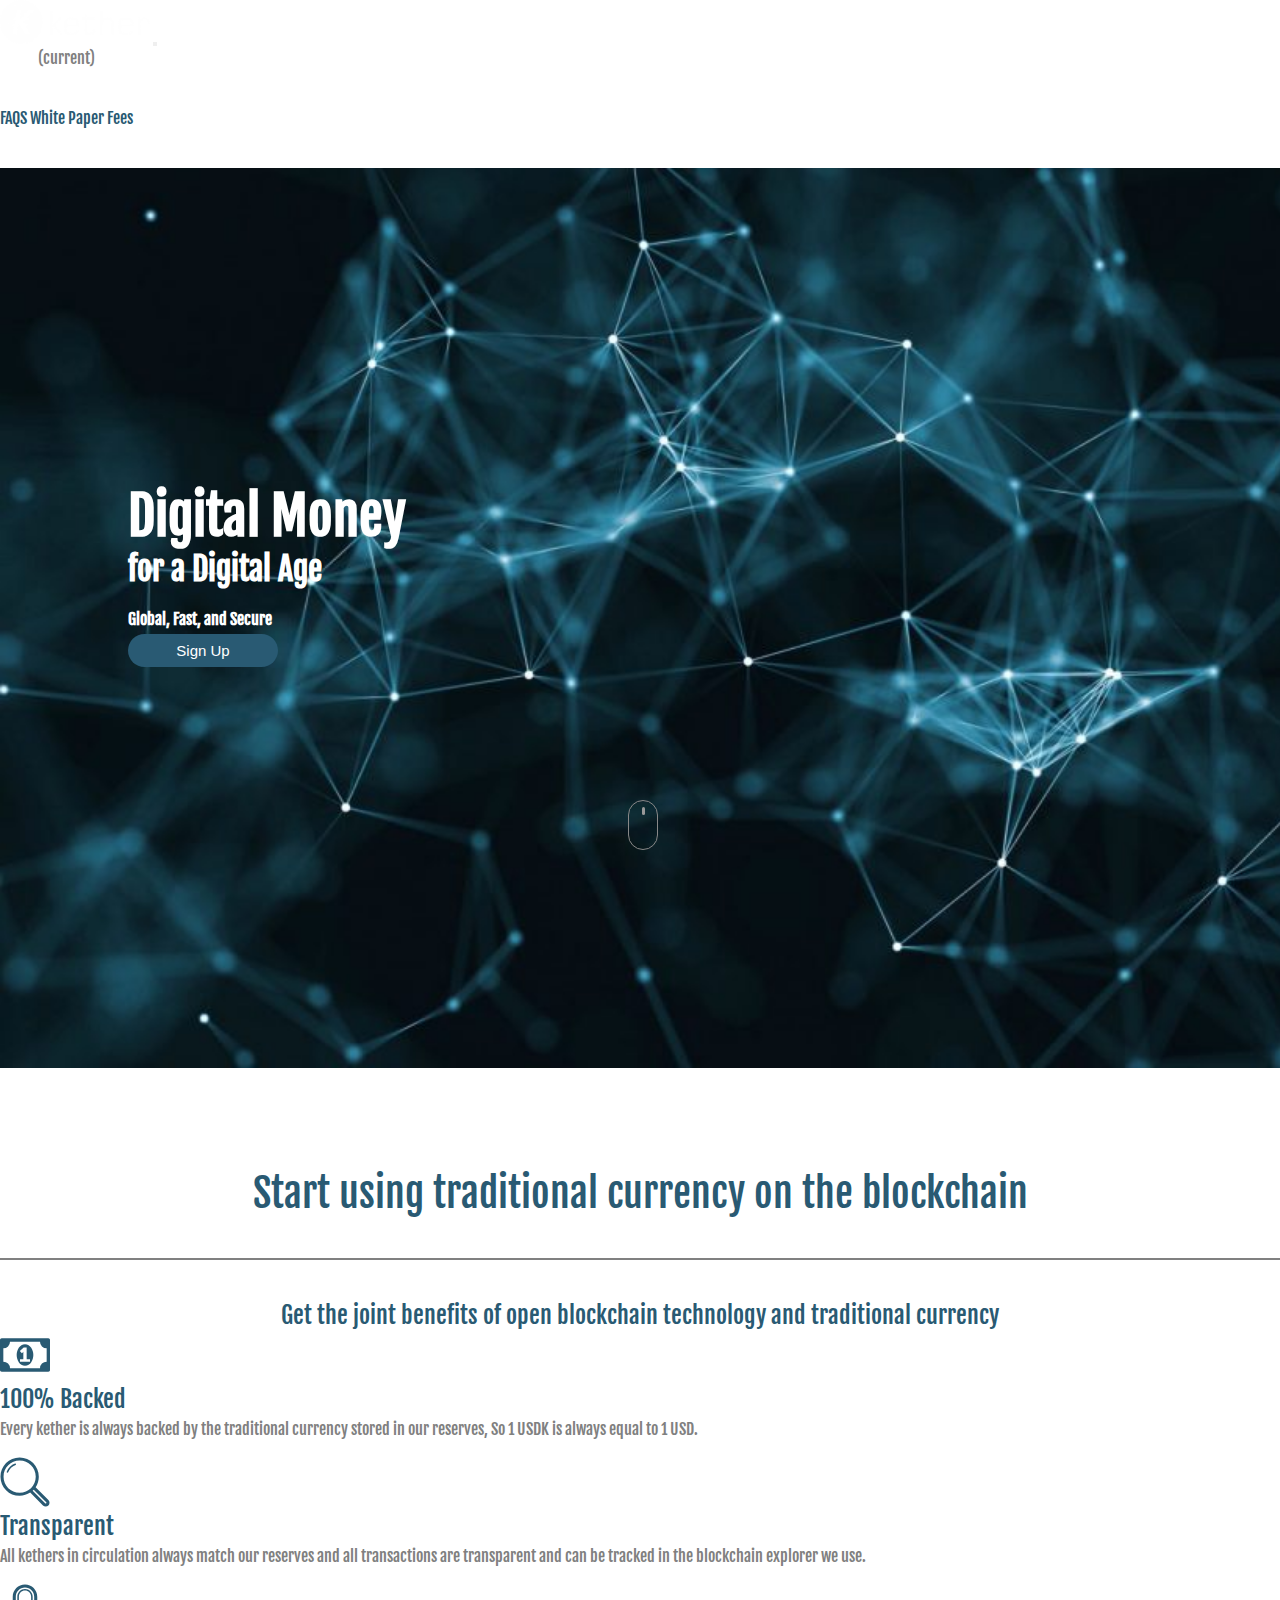
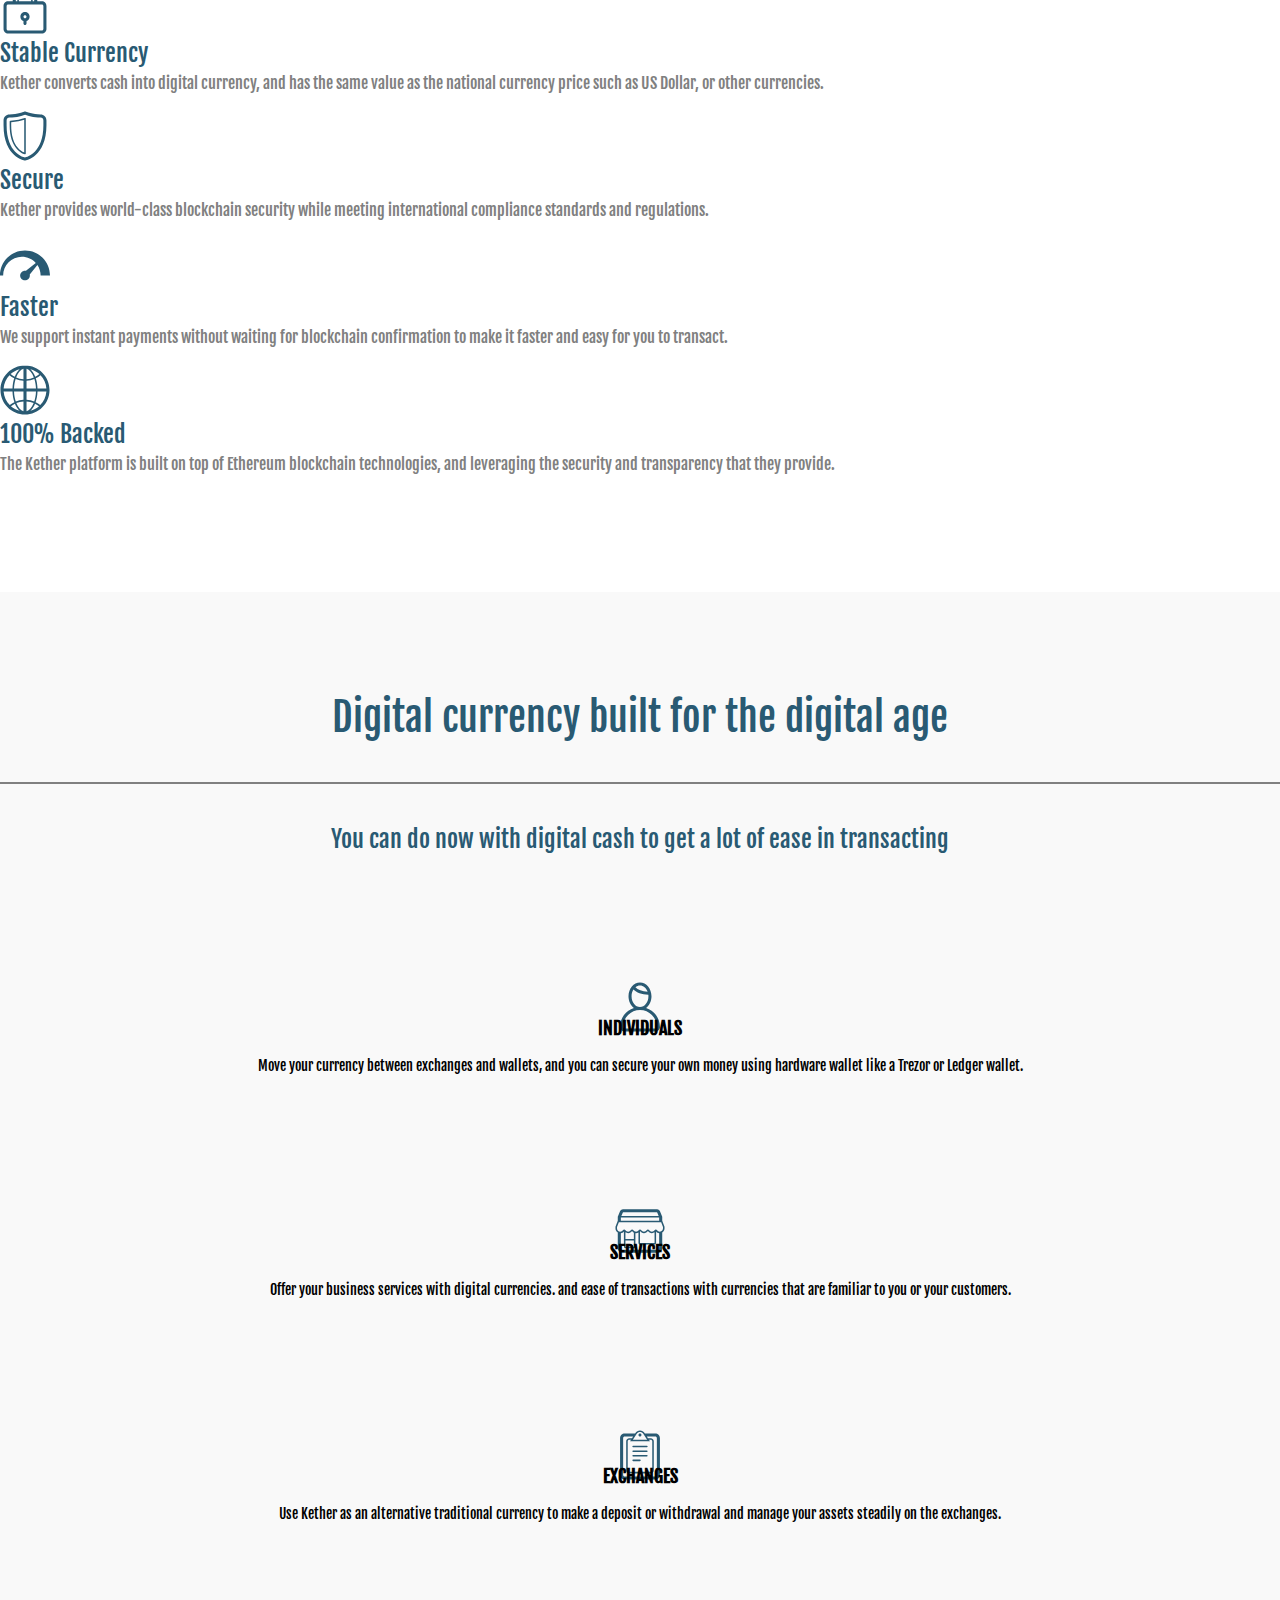
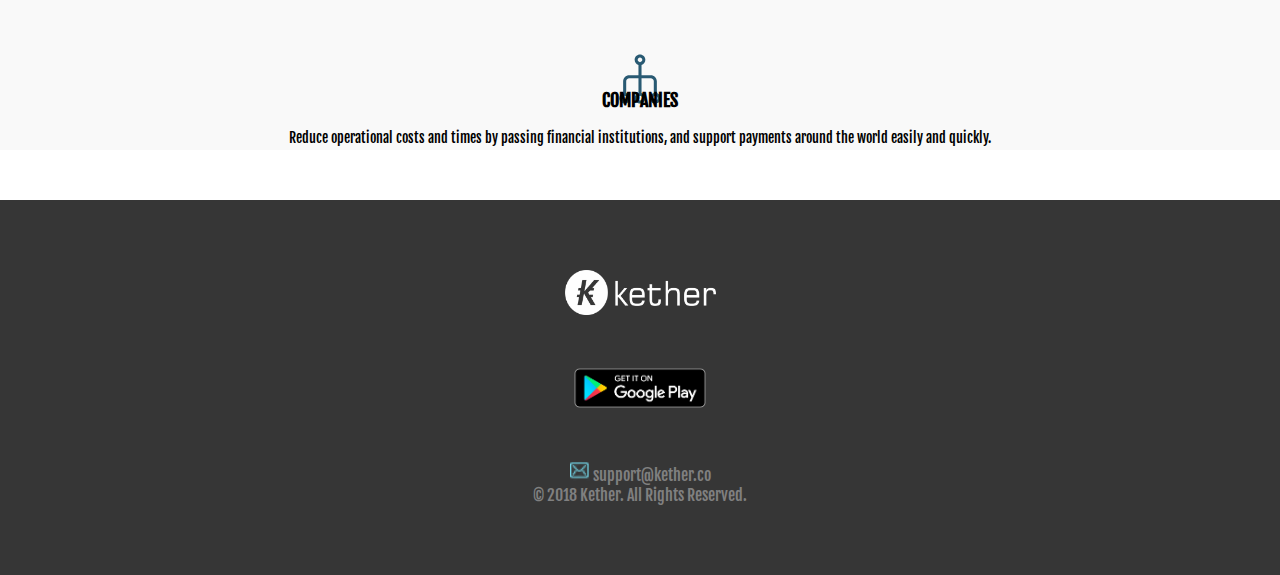
<file: index.html>
<!DOCTYPE html>
<html lang="en">
<head>
  <meta charset="UTF-8">
  <meta name="viewport" content="width=device-width, initial-scale=1.0">
  <meta http-equiv="X-UA-Compatible" content="ie=edge">
  <title>Kether</title>
  <link rel="stylesheet" href="/assets/css/main.css">
  <link rel="stylesheet" href="https://stackpath.bootstrapcdn.com/bootstrap/4.1.1/css/bootstrap.min.css" integrity="sha384-WskhaSGFgHYWDcbwN70/dfYBj47jz9qbsMId/iRN3ewGhXQFZCSftd1LZCfmhktB" crossorigin="anonymous">
</head>
<body>
  <header>
    <div class="container-fluid">
      <!-- NAVBAR SECTION -->
      <nav class="navbar navbar-default fixed-top navbar-light navbar-expand-lg" id="theNavbar">
        <div class="container">
          <a href="#" class="navbar-brand">
            <img class="navbar-logo" src="./assets/img/banner-1024x299.png" alt="Kether-logo-home">
          </a>
          <button class="navbar-toggler" type="button" data-toggle="collapse"
          data-target="#navbarSupportedContent" arial-controls="navbarSupportedContent" aria-expanded="false"
          aria-label="Toggle Navigation">
            <span class="navbar-toggler-icon"></span>
          </button>
          
          <div class="collapse navbar-collapse" id="navbarSupportedContent">
            <ul class="navbar-nav ml-auto">
              <li class="nav-item active">
                <a class="nav-link" href="#">Home <span class="sr-only">(current)</span></a>
              </li>
              <li class="nav-item">
                <a class="nav-link" href="#">Why Use Kether?</a>
              </li>
              <li class="nav-item dropdown">
                <a class="nav-link dropdown-toggle" href="#" id="navbarDropdown" role="button" data-toggle="dropdown" aria-haspopup="true" aria-expanded="false">
                  Resources
                </a>
                <div class="dropdown-menu dropdown-scrolled" aria-labelledby="navbarDropdown">
                  <a class="dropdown-item" href="#">FAQS</a>
                  <a class="dropdown-item" href="#">White Paper</a>
                  <a class="dropdown-item" href="#">Fees</a>
                </div>
              </li>
              <li class="nav-item">
                <a class="nav-link" href="https://wallet.kether.co/v3/login.php">Sign Up</a>
              </li>
              <li class="nav-item">
                <a class="nav-link" href="https://wallet.kether.co/v3/login.php">Login</a>
              </li>
            </ul>
          </div>
        </div>
      </nav>
    </div>
  </header>

  <!-- Content Section -->
  <!-- The Hero -->
  <div class="container-fluid hero">
    <div class="hero-content mid">
      <div class="outer-layer">
        <h1 class="slide-one">Digital Money</h1>
        <h1 class="slide-two">for a Digital Age</h1>
        <br>
        <h4 class="slide-in">Global, Fast, and Secure</h4> 
        <button type="button" class="sign-up-btn">
          <a href="https://wallet.kether.co/v3/login.php">Sign Up</a>
        </button>
      </div>
    </div>
    <div class="mouse">
      <div class="scroll"></div>
    </div>
  </div>

  <!-- Content Blockchain -->
  <div class="container">
    
    <!-- Content Title &  Sub - title -->
    <div class="spacer"></div>
    <div class="main-content title">
      <p>Start using traditional currency on the blockchain</p>
    </div>
    <div class="mini-spacer"></div>
    <div class="underline"></div>
    <div class="mini-spacer"></div>
    <div class="sub-content title">
      <p>Get the joint benefits of open blockchain technology and traditional currency</p>
    </div>

    <!-- The Content and Reason Why -->
    <!-- Row one -->
    <div class="row">
      <div class="col-sm">
        <div class="row one">
          <!-- Icon Part -->
          <div class="col-3">
            <div class="outer-icon">
              <i class="font-icon align-left">
                <svg class="dollar-icon"
                data-name="dollar-icon" xmlns="http://www.w3.org/2000/svg"
                viewBox="0 0 1920 1792">
                  <path d="M768 1152h384v-96h-128v-448h-114l-148 137 77 80q42-37 55-57h2v288h-128v96zm512-256q0 70-21 142t-59.5 134-101.5 101-138 39-138-39-101.5-101-59.5-134-21-142 21-142 59.5-134 101.5-101 138-39 138 39 101.5 101 59.5 134 21 142zm512 256v-512q-106 0-181-75t-75-181h-1152q0 106-75 181t-181 75v512q106 0 181 75t75 181h1152q0-106 75-181t181-75zm128-832v1152q0 26-19 45t-45 19h-1792q-26 0-45-19t-19-45v-1152q0-26 19-45t45-19h1792q26 0 45 19t19 45z"></path>
                </svg>
              </i>
            </div>
          </div>
           <!-- Description Part -->
          <div class="col-9">
            <div class="content-wrapper">
              <h2 id="fancy-title">
                <span>
                  <p>100% Backed</p>
                </span>
              </h2>
              <div class="content-desc">
                <h2 id="fancy-desc">
                  <span>
                    <p>
                      <span>
                        Every kether is always backed by the traditional currency stored in our reserves, So 1 USDK is always equal to 1 USD.
                      </span>
                    </p>
                  </span>
                </h2>
              </div>
            </div>
          </div>
        </div>
      </div>
      <!-- Right Side Part Row one -->
      <div class="col-sm">
        <div class="row">
          <div class="col-3">
            <div class="outer-icon">
              <i class="font-icon align-left">
                <svg class="loupe-icon"
                data-name="loupe-icon" xmlns="http://www.w3.org/2000/svg"
                viewBox="0 0 512 512">
                  <path d="M495.558 440.073l-130.764-130.772c20.546-31.007 32.532-68.176 32.532-108.165 0-108.349-87.841-196.19-196.19-196.19s-196.19 87.841-196.19 196.19 87.841 196.19 196.19 196.19c39.989 0 77.158-11.994 108.172-32.533l130.765 130.773c7.656 7.656 17.703 11.488 27.743 11.488s20.087-3.832 27.742-11.488c15.328-15.319 15.328-40.166 0-55.493zm-294.422-74.138c-90.868 0-164.8-73.931-164.8-164.8s73.931-164.8 164.8-164.8 164.8 73.931 164.8 164.8c-.001 90.869-73.932 164.8-164.8 164.8zm272.221 107.445c-1.893 1.885-4.054 2.284-5.54 2.284-1.479 0-3.648-.399-5.549-2.291l-128.09-128.091c3.847-3.548 7.549-7.257 11.096-11.097l128.091 128.09c1.901 1.893 2.299 4.062 2.299 5.541 0 1.486-.399 3.648-2.307 5.564zm-319.054-405.554c-39.721 13.94-70.928 44.58-85.619 84.048-1.51 4.062.56 8.584 4.621 10.086.904.337 1.824.505 2.736.505 3.181 0 6.177-1.962 7.357-5.119 13.059-35.084 40.794-62.321 76.101-74.713 4.093-1.434 6.246-5.909 4.805-10.001-1.433-4.093-5.924-6.239-10.001-4.806z"></path>
                </svg>
              </i>
            </div>
          </div>
          <div class="col-9">
            <div class="content-wrapper">
              <h2 id="fancy-title">
                <span>
                  <p>Transparent</p>
                </span>
              </h2>
              <div class="content-desc">
                <h2 id="fancy-desc">
                  <span>
                    <p>
                      <span>
                        All kethers in circulation always match our reserves and all transactions are transparent and can be tracked in the blockchain explorer we use.
                      </span>
                    </p>
                  </span>
                </h2>
              </div>
            </div>
          </div>
        </div>
      </div>
    </div>

    <!-- Row TWO -->
    <div class="row">
      <!-- Left Side -->
      <div class="col-sm">
        <div class="row two">
        <!-- Icon Part -->
          <div class="col-3">
            <div class="outer-icon">
              <i class="font-icon align-left">
                <svg class="lock-icon"
                data-name="lock-icon" xmlns="http://www.w3.org/2000/svg"
                viewBox="0 0 448 512">
                  <path d="M223.992 287.398c-25.995 0-47.078 21.076-47.078 47.071 0 20.492 13.12 37.889 31.39 44.357v26.225c0 8.66 7.028 15.695 15.695 15.695 8.668 0 15.695-7.035 15.695-15.695v-26.225c18.27-6.484 31.39-23.865 31.39-44.357.002-25.996-21.089-47.071-47.092-47.071zm0 62.766c-8.652 0-15.687-7.035-15.687-15.695 0-8.645 7.035-15.68 15.687-15.68 8.66 0 15.703 7.035 15.703 15.68 0 8.659-7.043 15.695-15.703 15.695zm172.655-172.633h-47.116v-47.101c0-69.341-56.213-125.562-125.562-125.562s-125.562 56.22-125.562 125.562v47.101h-47.054c-26.003 0-47.086 21.076-47.086 47.086v235.428c0 25.995 21.083 47.086 47.086 47.086h345.294c26.002 0 47.086-21.09 47.086-47.086v-235.428c0-26.01-21.084-47.086-47.086-47.086zm-266.849-47.1c0-51.914 42.242-94.171 94.171-94.171s94.171 42.257 94.171 94.171v47.101h-15.665v-47.055c0-43.361-35.145-78.507-78.507-78.507-43.361 0-78.507 35.145-78.507 78.507v47.055h-15.665v-47.101zm156.983 47.1h-125.623v-47.055c0-34.639 28.179-62.811 62.811-62.811 34.631 0 62.811 28.172 62.811 62.811v47.055zm125.561 282.514c0 8.645-7.043 15.695-15.695 15.695h-345.294c-8.653 0-15.695-7.05-15.695-15.695v-235.428c0-8.66 7.042-15.695 15.695-15.695h345.294c8.652 0 15.695 7.035 15.695 15.695v235.428z">
                  </path>
                </svg>
              </i>
            </div>
          </div>

          <div class="col-9">
            <div class="content-wrapper">
              <h2 id="fancy-title">
                <span>
                  <p>Stable Currency</p>
                </span>
              </h2>
              <div class="content-desc">
                <h2 id="fancy-desc">
                  <span>
                    <p>
                      <span>
                        Kether converts cash into digital currency, and has the same value as the national currency price such as US Dollar, or other currencies.
                    </span>
                  </p>
                </span>
                </h2>
              </div>
            </div>
          </div>
        </div>
      </div>
      <!-- Right Side -->
      <div class="col-sm">
        <div class="row two">
          <!-- Icon Part -->
          <div class="col-3">
            <div class="outer-icon">
              <i class="font-icon align-left">
                <svg class="shield-icon"
                  data-name="shield-icon" xmlns="http://www.w3.org/2000/svg"
                  viewBox="0 0 448 512">
                  <path d="M383.88 36.234c-76.637 0-153.358-29.919-154.125-30.226-3.878-1.533-8.2-1.456-12.016.199-.69.291-70.245 30.026-153.618 30.026-32.992 0-59.838 26.846-59.838 59.838v49.048c0 325.629 215.211 361.48 217.388 361.802.766.115 1.54.169 2.314.169.827 0 1.655-.061 2.467-.191 2.177-.345 217.266-38.387 217.266-361.779v-49.048c-.001-32.992-26.846-59.838-59.838-59.838zm28.447 108.885c0 280.46-164.891 325.346-188.358 330.304-21.803-4.659-188.296-49.569-188.296-330.304v-49.047c0-15.68 12.76-28.448 28.448-28.448 76.238 0 140.514-22.547 160.086-30.172 20.393 7.41 88.853 30.172 159.673 30.172 15.687 0 28.448 12.767 28.448 28.448v49.047zm-183.744-72.253c-2.062-1.471-4.72-1.854-7.111-1.026-33.345 11.495-85.872 25.52-146.76 27.053-4.253.1-7.648 3.586-7.648 7.84v38.387c0 231.765 118.166 286.146 154.384 297.289.683.214 1.441.314 2.2.314 1.058 0 2.131-.191 3.058-.529 3.104-1.118 5.172-4.069 5.172-7.372v-355.564c0-2.53-1.226-4.913-3.295-6.392zm-12.4 351.042c-41.253-16.507-133.424-76.192-133.424-278.789v-30.792c53.684-2.254 100.54-13.641 133.424-24.187v333.768z"></path>
                </svg>
              </i>
            </div>
          </div>

          <!-- Description Part  -->
          <div class="col-9">
            <div class="content-wrapper">
                <h2 id="fancy-title">
                  <span>
                    <p>Secure</p>
                  </span>
                </h2>
              <div class="content-desc">
                <h2 id="fancy-desc">
                  <span>
                    <p>
                      <span>
                        Kether provides world-class blockchain security while meeting international compliance standards and regulations.
                      </span>
                    </p>
                  </span>
                </h2>
              </div>
            </div>
          </div>
        </div>
      </div>
    </div>

    <!-- Row THREE -->
    <div class="row">
      <div class="col-sm">
        <!-- Left Side -->
        <div class="row three">
          <div class="col-3">
            <div class="outer-icon">
              <i class="font-icon align-left">
                <svg class="meter-icon"
                  data-name="meter-icon" xmlns="http://www.w3.org/2000/svg"
                  viewBox="0 0 512 512">
                  <path d="M416 384h96c0-141.386-114.615-256-256-256s-256 114.614-256 256h32c0-106.039 85.961-192 192-192 56.409 0 107.136 24.326 142.263 63.061l-100.217 80.174c-3.245-.665-6.604-1.016-10.046-1.016-27.493 0-49.78 22.289-49.78 49.781s22.287 49.779 49.78 49.779c27.492 0 49.778-22.287 49.778-49.779 0-3.44-.349-6.802-1.014-10.047l78.166-97.707c20.873 30.723 33.07 67.813 33.07 107.754z"></path>
                </svg>
              </i>
            </div>
          </div>
          <div class="col-9">
            <div class="content-wrapper">
              <h2 id="fancy-title">
                <span>
                  <p>Faster</p>
                </span>
              </h2>
              <div class="content-desc">
                <h2 id="fancy-desc">
                  <span>
                    <p>
                      <span>
                      We support instant payments without waiting for blockchain confirmation to make it faster and easy for you to transact.
                      </span>
                    </p>
                  </span>
                </h2>
              </div>
            </div>
          </div>
        </div>
      </div>
      <div class="col-sm">
        <!-- Right Side -->
        <div class="row three">
          <div class="col-3">
            <div class="outer-icon">
              <i class="font-icon align-left">
                <svg class="web-icon"
                  data-name="web-icon" xmlns="http://www.w3.org/2000/svg"
                  viewBox="0 0 512 512">
                  <path d="M256 4.877c-138.69 0-251.123 112.425-251.123 251.123 0 138.681 112.433 251.123 251.123 251.123 138.689 0 251.123-112.442 251.123-251.123 0-138.698-112.434-251.123-251.123-251.123zm219.104 235.397h-90.914c-1.372-38.104-7.671-73.74-17.78-104.747 17.366-8.537 33.598-18.99 48.419-31.13 34.295 35.912 56.543 83.35 60.275 135.877zm-203.409-201.739c30.363 8.645 57.262 41.89 75.004 88.669-23.343 9.794-48.58 15.925-75.004 17.672v-106.341zm39.407 4.721c34.9 9.058 66.459 26.486 92.393 50.013-13.066 10.53-27.259 19.727-42.396 27.314-12.706-33.031-29.903-59.823-49.997-77.327zm-70.797-4.721v106.341c-26.424-1.747-51.661-7.848-74.997-17.641 17.734-46.78 44.626-80.04 74.997-88.7zm-89.382 82.033c-15.136-7.603-29.374-16.738-42.449-27.283 25.95-23.543 57.539-40.986 92.47-50.028-20.102 17.488-37.314 44.28-50.021 77.311zm89.382 40.05v79.656h-96.77c1.357-35.499 7.25-68.958 16.562-98.126 24.953 10.346 51.952 16.722 80.208 18.47zm0 111.047v85.327c-27.635 1.701-54.044 7.878-78.537 17.81-10.269-30.333-16.799-65.6-18.232-103.137h96.769zm0 101.068v100.654c-29.291-8.353-55.348-39.59-73.081-83.794 22.807-9.319 47.385-15.159 73.081-16.86zm-39.254 96.041c-33.475-8.661-63.854-25.061-89.175-47.132 12.668-9.84 26.348-18.439 40.878-25.566 12.531 30.946 29.107 56.037 48.297 72.698zm70.644 4.629v-100.67c25.704 1.701 50.289 7.51 73.096 16.845-17.733 44.219-43.798 75.471-73.096 83.825zm87.55-77.296c14.531 7.142 28.241 15.68 40.901 25.52-25.32 22.071-55.684 38.472-89.159 47.132 19.167-16.646 35.735-41.737 48.258-72.652zm-87.55-39.115v-85.327h96.777c-1.441 37.537-7.962 72.805-18.224 103.122-24.494-9.948-50.917-16.078-78.553-17.795zm0-116.718v-79.656c28.263-1.763 55.247-8.169 80.208-18.516 9.311 29.183 15.212 62.658 16.569 98.172h-96.777zm-174.548-135.861c14.837 12.139 31.084 22.592 48.45 31.13-10.101 31.007-16.408 66.628-17.78 104.732h-90.922c3.732-52.512 25.98-99.951 60.252-135.862zm-60.259 167.252h90.929c1.441 40.096 8.369 77.449 19.42 109.575-16.822 8.108-32.586 18.024-47.071 29.505-36.019-36.28-59.446-85.006-63.278-139.08zm374.929 139.095c-14.469-11.48-30.241-21.382-47.047-29.49 11.051-32.141 17.972-69.494 19.42-109.606h90.922c-3.832 54.075-27.267 102.816-63.295 139.096z"></path>
                </svg>
              </i>
            </div>
          </div>
          <div class="col-9">
            <div class="content-wrapper">
              <h2 id="fancy-title">
                <span>
                  <p>100% Backed</p>
                </span>
              </h2>
              <div class="content-desc">
                <h2 id="fancy-desc">
                  <span>
                    <p>
                      <span>
                        The Kether platform is built on top of Ethereum blockchain technologies, and leveraging the security and transparency that they provide.
                      </span>
                    </p>
                  </span>
                </h2>
              </div>
            </div>
          </div>
        </div>
      </div>
    </div>

    <!-- Space for End Section -->
    <div class="spacer"></div>
  </div>  
  
  <!-- Section Three -->
  <div class="container-fluid sec-three">
    <div class="container">
      <div class="spacer"></div>

      <div class="main-content title">
        <p>Digital currency built for the digital age</p>
      </div>
      <div class="mini-spacer"></div>
      <div class="underline"></div>
      <div class="mini-spacer"></div>
      <div class="sub-content title">
        <p>You can do now with digital cash to get a lot of ease in transacting</p>
      </div>

      <!-- Section Three Content -->
      <div class="row">
        <div class="col-sm">
          <div class="wrapper-icon">
            <i class="font-icon">
              <svg class="user mini-icon"
              data-name="user-icon" xmlns="http://www.w3.org/2000/svg"
              viewBox="0 0 416 512">
                <path d="M270.382 265.777c33.169-24.98 55.301-69.146 55.301-119.615 0-78.012-52.695-141.257-117.714-141.257-65.003 0-117.714 63.245-117.714 141.257 0 50.48 22.133 94.65 55.332 119.63-82.139 26.371-141.609 103.341-141.625 194.236.016 25.995 21.09 47.067 47.086 47.067h313.904c25.995 0 47.071-21.072 47.086-47.067-.015-90.911-59.501-167.892-141.656-194.251zm15.389-166.892c-56.221-2.686-101.605-19.205-124.366-45.086 13.442-11.024 29.414-17.503 46.565-17.503 34.286 0 63.884 25.643 77.801 62.589zm-164.125 47.277c0-25.957 7.143-49.799 19.021-68.621 30.578 32.218 85.251 51.439 152.645 52.987.582 5.123.981 10.315.981 15.634 0 60.581-38.717 109.866-86.324 109.866-47.591.001-86.323-49.285-86.323-109.866zm243.306 329.542h-313.904c-8.645 0-15.68-7.039-15.695-15.669.015-95.182 77.464-172.616 172.647-172.616s172.632 77.434 172.647 172.59c0 8.656-7.035 15.695-15.695 15.695z "></path>
              </svg>
            </i>
          </div>
          <h3 class="mini-title">INDIVIDUALS</h3>
          <p class="mini-desc">Move your currency between exchanges and wallets, and you can secure your own money using hardware wallet like a Trezor or Ledger wallet.</p>
        </div>
        <div class="col-sm">
          <div class="wrapper-icon">
            <i class="font-icon">
              <svg class="shop mini-icon"
              data-name="shop-icon" xmlns="http://www.w3.org/2000/svg"
              viewBox="0 0 512 512">
                <path d="M507.108 212.869l-23.482-62.613v-39.406l-22.018-54.933c-3.717-9.274-15.151-22.654-31.275-23.543h-346.965c-17.036 0-29.49 14.914-32.939 23.512l-21.964 54.964v39.238h-.03l-23.574 62.781h.031v16.967c0 17.626 9.472 33.015 23.573 41.46v161.244c0 26.011 21.083 47.086 47.086 47.086h360.99c26.003 0 47.086-21.075 47.086-47.086v-161.274c14.071-8.461 23.512-23.819 23.512-41.43v-16.967h-.031zm-423.41-149.104h344.987c1.127.475 3.181 2.559 3.786 3.831l14.293 35.652h-381.452l14.116-35.329c.851-1.502 3.066-3.649 4.27-4.154zm-23.842 86.261v-31.084h392.38v31.146l-392.38-.062zm-39.269 65.617l18.722-49.86h433.381l10.63 28.355v57.018c-5.993 6.882-14.714 11.342-24.532 11.342h-.498c-10.944 0-21.106-5.456-27.199-14.592-2.911-4.368-7.809-6.989-13.058-6.989-5.25 0-10.147 2.621-13.059 6.989-6.092 9.135-16.255 14.592-27.198 14.592h-.49c-10.943 0-21.113-5.456-27.206-14.607-2.912-4.353-7.809-6.974-13.059-6.974h-.007c-5.25 0-10.147 2.621-13.059 6.989-6.077 9.135-16.239 14.592-27.183 14.592h-.498c-10.944 0-21.106-5.456-27.199-14.592-2.912-4.368-7.809-6.989-13.058-6.989-5.25 0-10.155 2.621-13.059 6.989-6.085 9.135-16.247 14.592-27.19 14.592h-.498c-10.943 0-21.106-5.456-27.198-14.592-2.912-4.368-7.809-6.989-13.059-6.989-5.249 0-10.154 2.621-13.059 6.989-6.084 9.135-16.247 14.592-27.19 14.592h-.505c-10.936 0-21.106-5.456-27.206-14.592-2.905-4.368-7.802-6.989-13.051-6.989h-.012c-5.25 0-10.147 2.621-13.059 6.989-6.077 9.135-16.239 14.592-27.183 14.592h-.498c-18.009 0-32.662-14.653-32.662-32.663v-14.192zm235.398 41.016l.031-.046c8.668 12.997 23.458 21.581 40.257 21.581h.498c16.806 0 31.59-8.584 40.25-21.581 8.676 12.997 23.467 21.581 40.265 21.581h.49c10.154 0 19.542-3.173 27.314-8.522v107.997h-149.105v-121.01zm-149.074 97.467h86.324v62.719h-86.324v-62.719zm86.324-15.695h-86.324v-68.774c7.778 5.349 17.181 8.537 27.344 8.537h.505c16.806 0 31.59-8.584 40.25-21.581 4.567 6.851 10.86 12.415 18.225 16.201v65.617zm243.306 109.804h-360.99c-8.653 0-15.695-7.035-15.695-15.695v-154.744c12.645-1.594 23.712-8.093 31.36-17.504v156.553c0 8.676 7.027 15.695 15.695 15.695h86.324c8.668 0 15.695-7.02 15.695-15.695v-139.08c2.076.275 4.184.429 6.338.429h.498c8.974 0 17.327-2.514 24.524-6.759v106.234c0 8.675 7.028 15.695 15.695 15.695h149.104c8.668 0 15.695-7.02 15.695-15.695v-117.423c7.663 9.441 18.775 15.971 31.452 17.565v154.729c0 8.661-7.043 15.695-15.695 15.695zm54.902-218.399c0 8.016-3.012 15.266-7.817 20.952v-55.837l7.817 20.845v14.04z"></path>
              </svg>
            </i>
          </div>
          <h3 class="mini-title">SERVICES</h3>
          <p class="mini-desc">Offer your business services with digital currencies. and ease of transactions with currencies that are familiar to you or your customers.</p>
        </div>
        <div class="col-sm">
          <div class="wrapper-icon">
            <i class="font-icon">
              <svg class="notepad mini-icon"
              data-name="notepad-icon" xmlns="http://www.w3.org/2000/svg"
              viewBox="0 0 416 512">
                <path d="M129.493 169.654c0 4.337 3.509 7.848 7.848 7.848h141.257c4.337 0 7.848-3.51 7.848-7.848 0-4.322-3.51-7.848-7.848-7.848h-141.257c-4.338 0-7.848 3.525-7.848 7.848zm149.105 39.238h-141.257c-4.338 0-7.848 3.525-7.848 7.848 0 4.337 3.509 7.848 7.848 7.848h141.257c4.337 0 7.848-3.51 7.848-7.848-.001-4.323-3.511-7.848-7.848-7.848zm0 47.085h-141.257c-4.338 0-7.848 3.525-7.848 7.848 0 4.337 3.509 7.848 7.848 7.848h141.257c4.337 0 7.848-3.51 7.848-7.848-.001-4.323-3.511-7.848-7.848-7.848zm-70.629 47.086h-70.628c-4.338 0-7.848 3.525-7.848 7.848 0 4.337 3.509 7.848 7.848 7.848h70.628c4.337 0 7.848-3.51 7.848-7.848 0-4.323-3.51-7.848-7.848-7.848zm-.245-235.336c8.668 0 15.695-7.02 15.695-15.695 0-8.66-7.028-15.695-15.695-15.695s-15.695 7.035-15.695 15.695c0 8.675 7.027 15.695 15.695 15.695zm157.228-31.529h-106.809l-3.311-5.027h-.068c-9.664-15.711-26.969-26.225-46.764-26.225-19.796 0-37.1 10.514-46.764 26.225h-.077l-3.311 5.027h-106.8c-26.003 0-47.086 21.076-47.086 47.086v376.685c0 25.995 21.083 47.086 47.086 47.086h313.904c26.002 0 47.086-21.09 47.086-47.086v-376.685c0-26.01-21.084-47.086-47.086-47.086zm-194.941 10.668l4.591-7.465c7.227-11.741 19.711-18.76 33.399-18.76 13.687 0 26.171 7.02 33.398 18.76l4.66 7.465h.322l34.456 52.251h-145.719l34.486-52.251h.407zm139.977 67.946l-10.346-15.68h18.194c8.652 0 15.695 7.035 15.695 15.695v298.209c0 8.645-7.043 15.695-15.695 15.695h-219.787c-8.652 0-15.695-7.05-15.695-15.695v-298.209c0-8.66 7.043-15.695 15.695-15.695h18.263l-10.361 15.68h204.037zm70.659 345.157c0 8.645-7.043 15.695-15.695 15.695h-313.904c-8.653 0-15.695-7.05-15.695-15.695v-376.685c0-8.66 7.042-15.695 15.695-15.695h86.078l-10.461 15.848h-28.616c-17.335 0-31.39 14.04-31.39 31.39v298.209c0 17.335 14.055 31.39 31.39 31.39h219.787c17.335 0 31.39-14.055 31.39-31.39v-298.209c0-17.35-14.056-31.39-31.39-31.39h-28.54l-10.453-15.848h86.109c8.652 0 15.695 7.035 15.695 15.695v376.685z"></path>
              </svg>
            </i>
          </div>
          <h3 class="mini-title">EXCHANGES</h3>
          <p class="mini-desc">Use Kether as an alternative traditional currency to make a deposit or withdrawal and manage your assets steadily on the exchanges.</p>
        </div>
        <div class="col-sm">
          <div class="wrapper-icon">
            <i class="font-icon">
              <svg class="net mini-icon"
              data-name="net-icon" xmlns="http://www.w3.org/2000/svg"
              viewBox="0 0 448 512">
                <path d="M396.632 399.525v-119.952c0-34.617-28.164-62.781-62.781-62.781h-94.171v-104.325c22.677-6.759 39.238-27.75 39.238-52.626 0-30.344-24.608-54.937-54.933-54.937-30.34 0-54.933 24.593-54.933 54.937 0 24.88 16.554 45.875 39.238 52.63v104.322h-94.171c-34.617 0-62.781 28.163-62.781 62.781v119.955c-22.669 6.767-39.207 27.751-39.207 52.627 0 30.336 24.593 54.933 54.933 54.933 30.325 0 54.933-24.597 54.933-54.933 0-24.896-16.576-45.894-39.268-52.638v-119.945c0-17.305 14.079-31.39 31.39-31.39h94.171v151.346c-22.684 6.76-39.238 27.751-39.238 52.635 0 30.336 24.593 54.933 54.933 54.933 30.325 0 54.933-24.597 54.933-54.933 0-24.884-16.561-45.875-39.238-52.631v-151.35h94.171c17.312 0 31.39 14.086 31.39 31.39v119.947c-22.684 6.76-39.238 27.751-39.238 52.635 0 30.336 24.593 54.933 54.933 54.933 30.325 0 54.933-24.597 54.933-54.933.001-24.883-16.56-45.874-39.237-52.63zm-196.19-339.684c0-12.982 10.56-23.547 23.543-23.547 12.982 0 23.543 10.564 23.543 23.547s-10.561 23.543-23.543 23.543c-12.983-.001-23.543-10.561-23.543-23.543zm-109.836 392.314c0 12.982-10.561 23.543-23.543 23.543s-23.543-10.56-23.543-23.543c0-12.982 10.561-23.547 23.543-23.547s23.543 10.565 23.543 23.547zm156.922.008c0 12.982-10.561 23.543-23.543 23.543s-23.543-10.561-23.543-23.543c0-12.986 10.56-23.547 23.543-23.547 12.982.001 23.543 10.561 23.543 23.547zm133.409 23.535c-12.982 0-23.543-10.561-23.543-23.543s10.56-23.547 23.543-23.547c12.982 0 23.543 10.564 23.543 23.547s-10.561 23.543-23.543 23.543z"></path>
              </svg>
            </i>
          </div>
          <h3 class="mini-title">COMPANIES</h3>
          <p class="mini-desc">Reduce operational costs and times by passing financial institutions, and support payments around the world easily and quickly.</p>
        </div>
      </div>
    </div>
  </div>
  
  <!----------------------------
    ----------- FOOTER 
    ------------------------------>
    <div class="container-fluid the-footer">
      <div class="the-footer">
        <div class="container">
          <div class="row footer-wrapper">
            <div class="col-sm">
              <div class="footer-icon">
                <img src="./assets/img/banner-1024x299.png" alt="footer-logo">
              </div>
            </div>

            <div class="col-sm">
              <div class="footer-icon">
                <a href="#">
                  <img class="gplay-icon" src="./assets/img/en_badge_web_generic.png" alt="google-play-logo">
                </a>
              </div>
            </div>

            <div class="col-sm">
              <div class="footer-icon">
                <div class="kether-support">
                  <div class="supp-icon">
                    <img src="./assets/img/mail-icon.png" alt="mail-icon">
                    support@kether.co
                  </div>
                </div>
                <div class="copyright">
                  &copy; 2018 Kether. All Rights Reserved.
                </div>
              </div>
            </div>
          </div>
        </div>
      </div>
    </div>




  <!-- Optional JavaScript -->
    <!-- jQuery first, then Popper.js, then Bootstrap JS -->
    <script src="https://code.jquery.com/jquery-3.3.1.slim.min.js" integrity="sha384-q8i/X+965DzO0rT7abK41JStQIAqVgRVzpbzo5smXKp4YfRvH+8abtTE1Pi6jizo" crossorigin="anonymous"></script>
    <script src="https://cdnjs.cloudflare.com/ajax/libs/popper.js/1.14.3/umd/popper.min.js" integrity="sha384-ZMP7rVo3mIykV+2+9J3UJ46jBk0WLaUAdn689aCwoqbBJiSnjAK/l8WvCWPIPm49" crossorigin="anonymous"></script>
    <script src="https://stackpath.bootstrapcdn.com/bootstrap/4.1.1/js/bootstrap.min.js" integrity="sha384-smHYKdLADwkXOn1EmN1qk/HfnUcbVRZyYmZ4qpPea6sjB/pTJ0euyQp0Mk8ck+5T" crossorigin="anonymous"></script>
    <script src="./assets/js/main.js"></script>
</body>
</html>
</file>
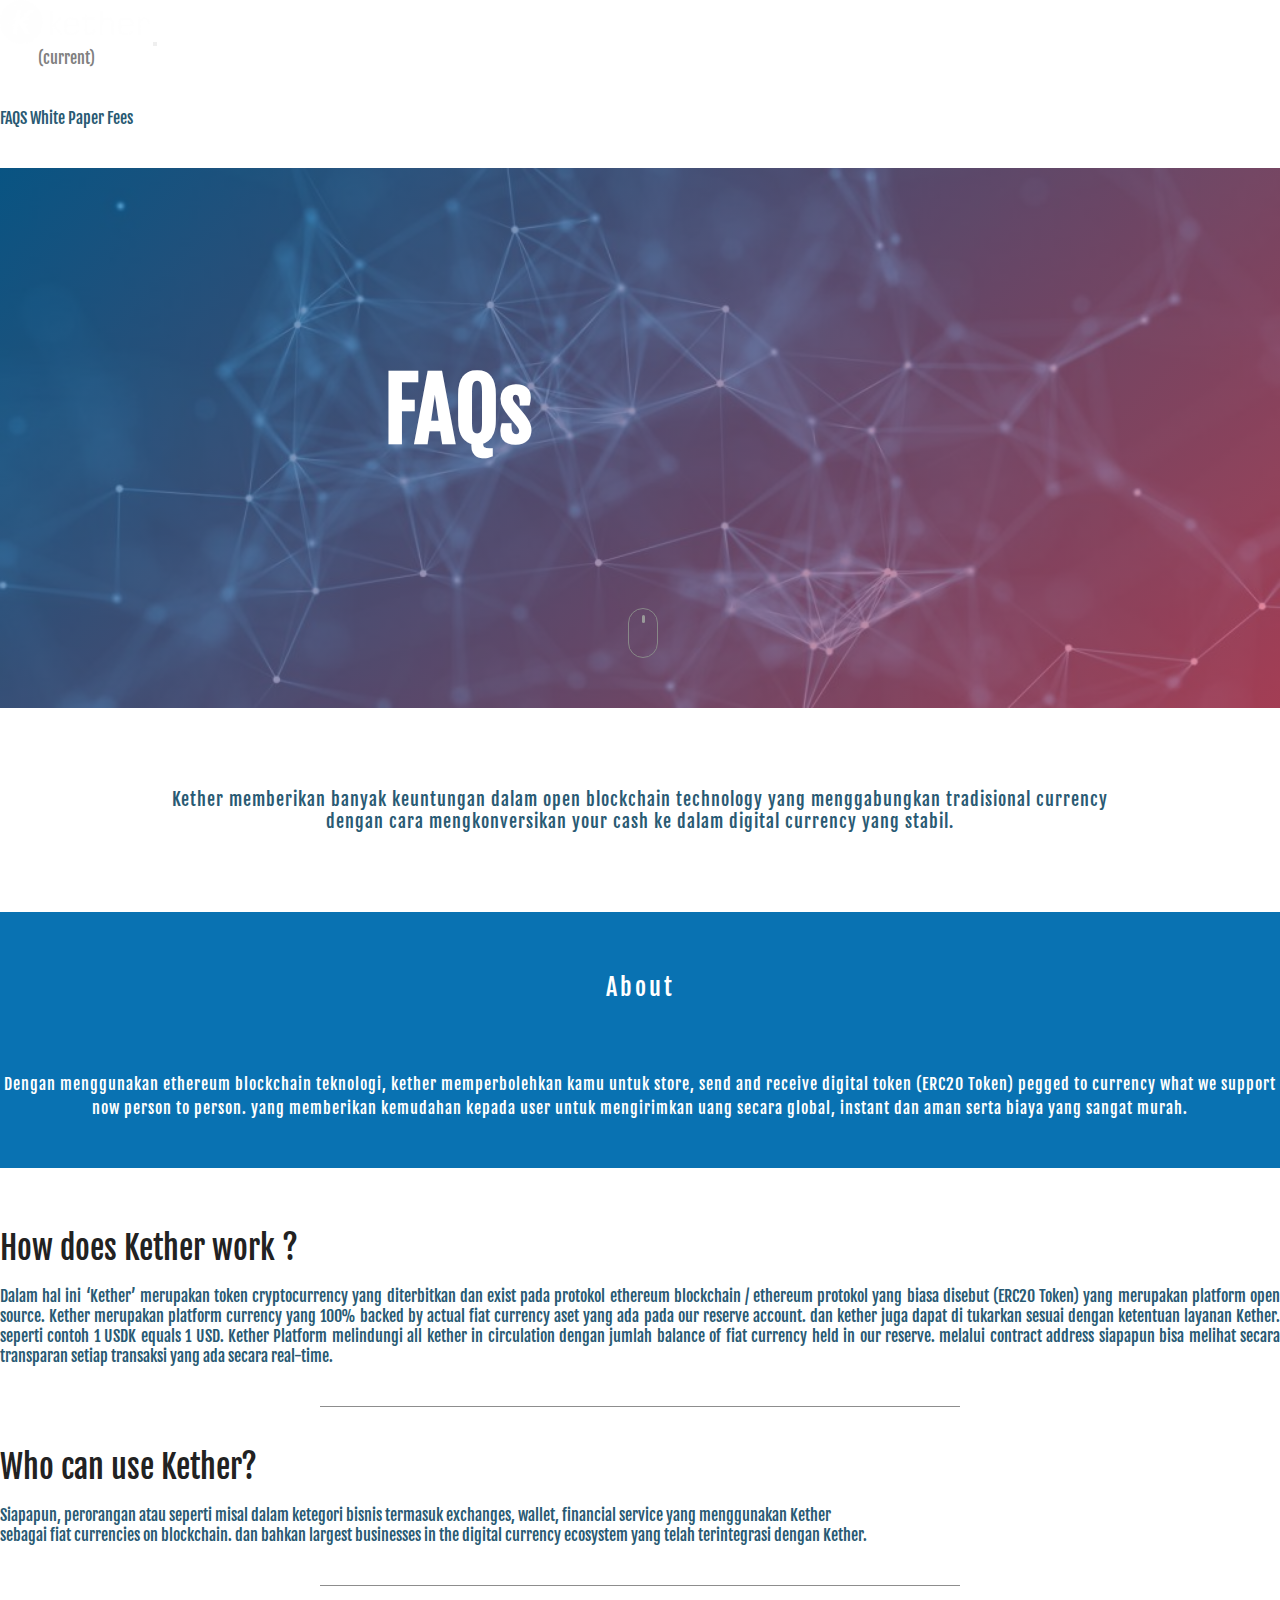
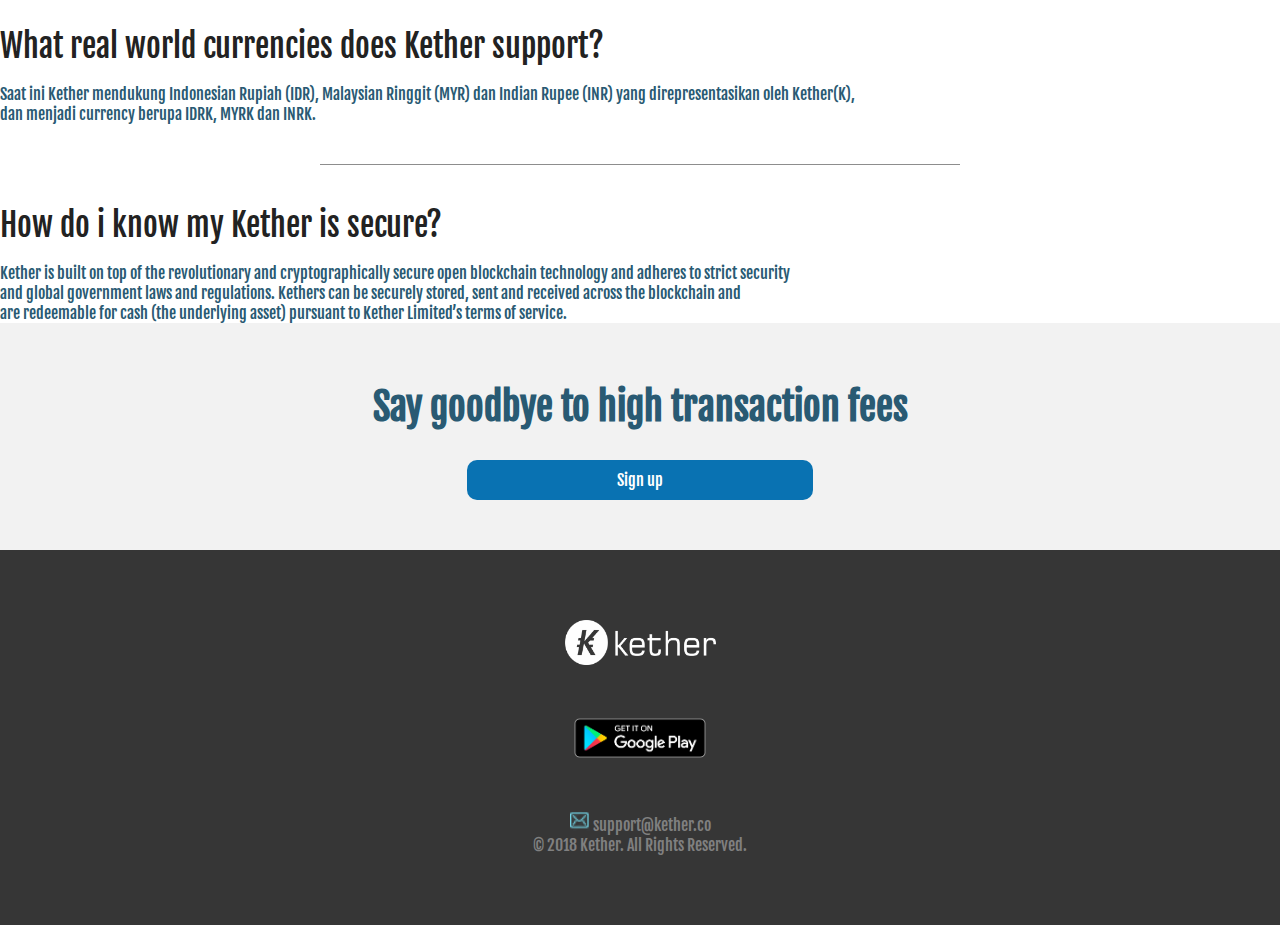
<file: FAQs.html>
<!DOCTYPE html>
<html lang="en">
<head>
  <meta charset="UTF-8">
  <meta name="viewport" content="width=device-width, initial-scale=1.0">
  <meta http-equiv="X-UA-Compatible" content="ie=edge">
  <title>FAQs&mdash;Kether</title>
  <!-- Bootstrap Style -->
  <!-- <link rel="stylesheet" href="./assets/css/main.css"> -->
  <link rel="stylesheet" href="./assets/css/faqs.css">
  <link rel="stylesheet" href="https://stackpath.bootstrapcdn.com/bootstrap/4.1.1/css/bootstrap.min.css" integrity="sha384-WskhaSGFgHYWDcbwN70/dfYBj47jz9qbsMId/iRN3ewGhXQFZCSftd1LZCfmhktB" crossorigin="anonymous">

</head>
<body>
  <header>
    <div class="container-fluid">
      <!-- NAVBAR SECTION -->
      <nav class="navbar navbar-default fixed-top navbar-light navbar-expand-lg" id="theNavbar">
        <div class="container">
          <a href="#" class="navbar-brand">
            <img class="navbar-logo" src="./assets/img/banner-1024x299.png" alt="Kether-logo-home">
          </a>
          <button class="navbar-toggler" type="button" data-toggle="collapse"
          data-target="#navbarSupportedContent" arial-controls="navbarSupportedContent" aria-expanded="false"
          aria-label="Toggle Navigation">
            <span class="navbar-toggler-icon"></span>
          </button>
          
          <div class="collapse navbar-collapse" id="navbarSupportedContent">
            <ul class="navbar-nav ml-auto">
              <li class="nav-item active">
                <a class="nav-link" href="#">Home <span class="sr-only">(current)</span></a>
              </li>
              <li class="nav-item">
                <a class="nav-link" href="#">Why Use Kether?</a>
              </li>
              <li class="nav-item dropdown">
                <a class="nav-link dropdown-toggle" href="#" id="navbarDropdown" role="button" data-toggle="dropdown" aria-haspopup="true" aria-expanded="false">
                  Resources
                </a>
                <div class="dropdown-menu dropdown-scrolled" aria-labelledby="navbarDropdown">
                  <a class="dropdown-item" href="#">FAQS</a>
                  <a class="dropdown-item" href="#">White Paper</a>
                  <a class="dropdown-item" href="#">Fees</a>
                </div>
              </li>
              <li class="nav-item">
                <a class="nav-link" href="https://wallet.kether.co/v3/login.php">Sign Up</a>
              </li>
              <li class="nav-item">
                <a class="nav-link" href="https://wallet.kether.co/v3/login.php">Login</a>
              </li>
            </ul>
          </div>
        </div>
      </nav>
    </div>
  </header>
  
  <!--------------------------------
    -------- The Hero ------------
  ---------------------------------->
  <div class="container-fluid hero">
    <div class="gradients"></div>
    <div class="hero-content mid">
      <div class="outer-layer">
        <h1 class="slide-mid-single">FAQs</h1>
      </div>
    </div>
    <div class="mouse">
      <div class="scroll"></div>
    </div>
  </div>

  <!------------------------------- 
    ------THE CONTENT ---------
  -------------------------------->
  
  <!-- Opening Word -->
  <div class="container-fluid un-colored">
    <div class="container">
      <div class="spacer-3"></div>
      <div class="title-desc">
        <h2 class="fancy-title-2">
          <span>
            <p>
              Kether memberikan banyak keuntungan dalam open blockchain technology yang menggabungkan tradisional currency <br>
              dengan cara mengkonversikan your cash ke dalam digital currency yang stabil.
            </p>
          </span>
        </h2>
      </div>
      <div class="spacer-3"></div>
    </div>
  </div>

  <!-- About Kether -->
  <div class="container-fluid bg-blue">
    <div class="container">
      <div class="row">
        <div class="col-sm-3">
          <div class="spacer-2"></div>
          <div class="title-desc">
            <h2 class="fancy-title-3">
              <span class="about-title">
                <p>About</p>
              </span>
            </h2>
          </div>
        </div>
        <div class="col-sm-9">
          <div class="padding-70"></div>
          <h2 class="fancy-title-4">
            <span>
              <p>
                <span style="line-height: 24px; color: #FFF;">
                  Dengan menggunakan ethereum blockchain teknologi, kether memperbolehkan kamu untuk store, send and receive digital token (ERC20 Token) pegged to currency what we support now person to person. yang memberikan kemudahan kepada user untuk mengirimkan uang secara global, instant dan aman serta biaya yang sangat murah.
                </span>
              </p>
            </span>
          </h2>
          <div class="padding-30"></div>
        </div>
      </div>
    </div>
  </div>
  
  <!-- How Kether Work -->
  <div class="container-fluid bg-white">
    <div class="container">
      <div class="padding-60"></div>
      <div class="row">
        <div class="col-12">
          <h2 class="fancy-title-5">
            <span>
              <p>How does Kether work ?</p>
            </span>
          </h2>
          <div class="desc_kether" id="how_kether_work">
            <span class="text_justify">
              <p>Dalam hal ini ‘Kether’ merupakan token cryptocurrency yang diterbitkan dan exist 
                  pada protokol ethereum blockchain / ethereum protokol yang biasa disebut (ERC20 Token) 
                  yang merupakan platform open source. 
                  Kether merupakan platform currency yang 100% backed by actual fiat currency aset  
                  yang ada pada our reserve account. dan kether juga dapat di tukarkan sesuai 
                  dengan ketentuan layanan Kether. seperti contoh 1 USDK equals 1 USD. 
                  Kether Platform melindungi all kether in circulation dengan jumlah balance of fiat currency held in our reserve. melalui contract address siapapun bisa melihat secara transparan setiap transaksi yang ada secara real-time.
              </p>
            </span>
          </div>
          <div class="spacer-1"></div>
          <div class="separator_line"></div>
          <div class="spacer-1"></div>
          <div class="how-part2" id="who_can_use">
            <h2 class="fancy-title-5">
              <span>
                <p>Who can use Kether?</p>
              </span>
            </h2>
            <div class="desc_kether">
              <span class="text_justify">
                <p>Siapapun, perorangan atau seperti misal dalam ketegori bisnis termasuk exchanges, wallet, financial service yang menggunakan Kether <br> 
                sebagai fiat currencies on blockchain. dan bahkan largest businesses in the digital currency ecosystem yang telah terintegrasi dengan Kether.</p>
              </span>
            </div>
            <div class="spacer-1"></div>
            <div class="separator_line"></div>
            <div class="spacer-1"></div>
            <div class="how-part3" id="kether_currenncy">
              <h2 class="fancy-title-5">
                <span class="text_justify">
                  <p>What real&nbsp;world currencies does Kether support?</p>
                </span>
              </h2>
              <div class="desc_kether">
                <span class="text_justify">
                  <p>Saat ini Kether mendukung Indonesian Rupiah (IDR), Malaysian Ringgit (MYR) dan Indian Rupee (INR) yang direpresentasikan oleh Kether(K),<br>
                  dan menjadi currency berupa IDRK, MYRK dan INRK.</p>
                </span>
              </div>
              <div class="spacer-1"></div>
              <div class="separator_line"></div>
              <div class="spacer-1"></div>
              <div class="how-part4" id="kether_secure">
                <h2 class="fancy-title-5">
                  <span class="text-justify">
                    <p>How do i know my Kether is secure?</p>
                  </span>
                </h2>
                <div class="desc_kether">
                  <span class="text_justify">
                    <p>Kether is built on top of the revolutionary and cryptographically secure open blockchain technology and adheres to strict security <br>
                    and global government laws and regulations.
                    Kethers can be securely stored, sent and received across the blockchain and <br>
                    are redeemable for cash (the underlying asset) pursuant to Kether Limited’s terms of service.</p>
                  </span>
                </div>
              </div>
            </div>
          </div>
        </div>
      </div>
    </div>
  </div>

  <!-- Sign-Up button Section -->
  <div class="container-fluid bg-light-grey">
    <div class="container">
      <div class="spacer-2"></div>
      <div class="signups-slogan">
        <h2 class="slogan">
          <span>
            <p>Say goodbye to high transaction fees</p>
          </span>
        </h2>
      </div>
      <div class="spacer-1"></div>
      <div class="signups-btn">
        <a href="#" target="_blank">
          <span>Sign up</span>
        </a>
      </div>
      <div class="spacer-2"></div>
    </div>
  </div>

<!----------------------------
    ----------- FOOTER 
    ------------------------------>
  <div class="container-fluid the-footer">
    <div class="the-footer">
      <div class="container">
        <div class="row footer-wrapper">
          <div class="col-sm">
            <div class="footer-icon">
              <img src="./assets/img/banner-1024x299.png" alt="footer-logo">
            </div>
          </div>

          <div class="col-sm">
            <div class="footer-icon">
              <a href="#">
                <img class="gplay-icon" src="./assets/img/en_badge_web_generic.png" alt="google-play-logo">
              </a>
            </div>
          </div>

          <div class="col-sm">
            <div class="footer-icon">
              <div class="kether-support">
                <div class="supp-icon">
                  <img src="./assets/img/mail-icon.png" alt="mail-icon">
                  support@kether.co
                </div>
                </div>
                <div class="copyright">
                  &copy; 2018 Kether. All Rights Reserved.
                </div>
              </div>
            </div>
          </div>
        </div>
      </div>
    </div>

<!-- Optional JavaScript -->
  <!-- jQuery first, then Popper.js, then Bootstrap JS -->
  <script src="https://code.jquery.com/jquery-3.3.1.slim.min.js" integrity="sha384-q8i/X+965DzO0rT7abK41JStQIAqVgRVzpbzo5smXKp4YfRvH+8abtTE1Pi6jizo" crossorigin="anonymous"></script>
  <script src="https://cdnjs.cloudflare.com/ajax/libs/popper.js/1.14.3/umd/popper.min.js" integrity="sha384-ZMP7rVo3mIykV+2+9J3UJ46jBk0WLaUAdn689aCwoqbBJiSnjAK/l8WvCWPIPm49" crossorigin="anonymous"></script>
  <script src="https://stackpath.bootstrapcdn.com/bootstrap/4.1.1/js/bootstrap.min.js" integrity="sha384-smHYKdLADwkXOn1EmN1qk/HfnUcbVRZyYmZ4qpPea6sjB/pTJ0euyQp0Mk8ck+5T" crossorigin="anonymous"></script>
  <script src="./assets/js/main.js"></script>
</body>
</html>
</file>
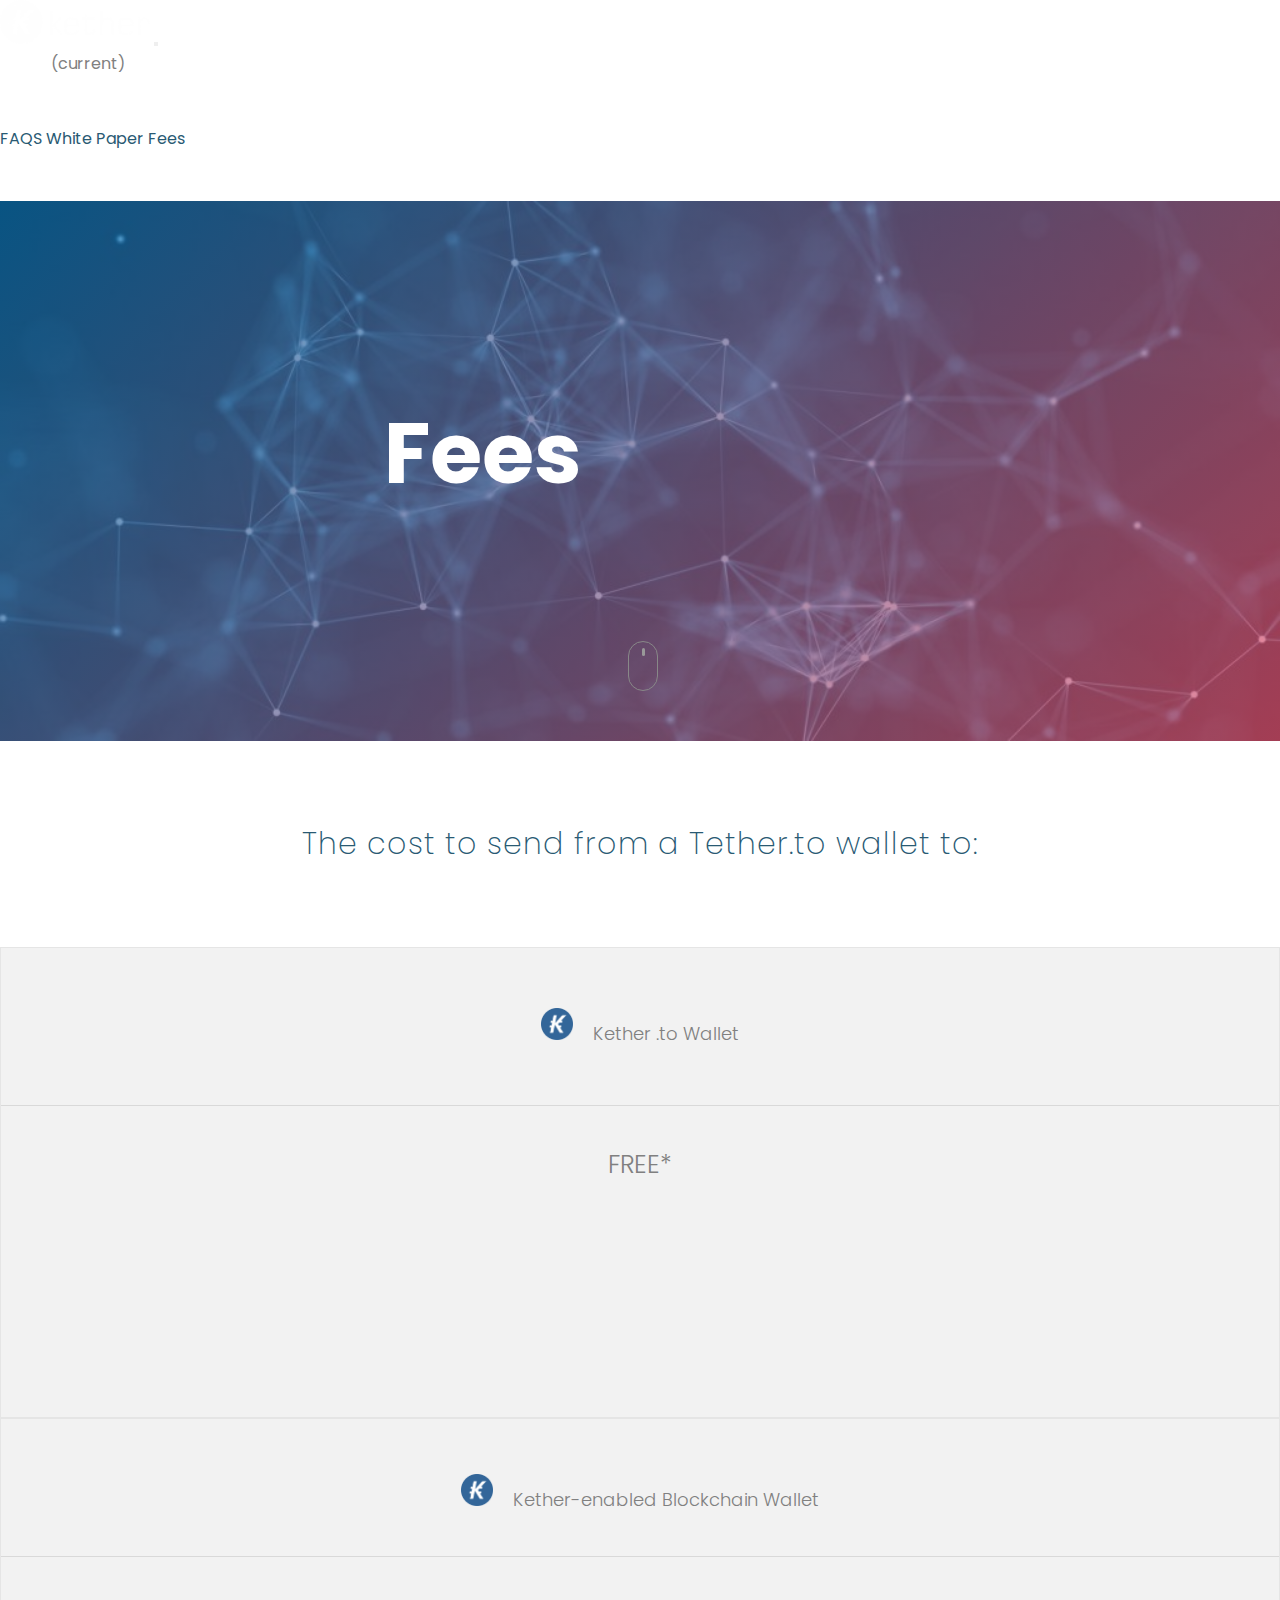
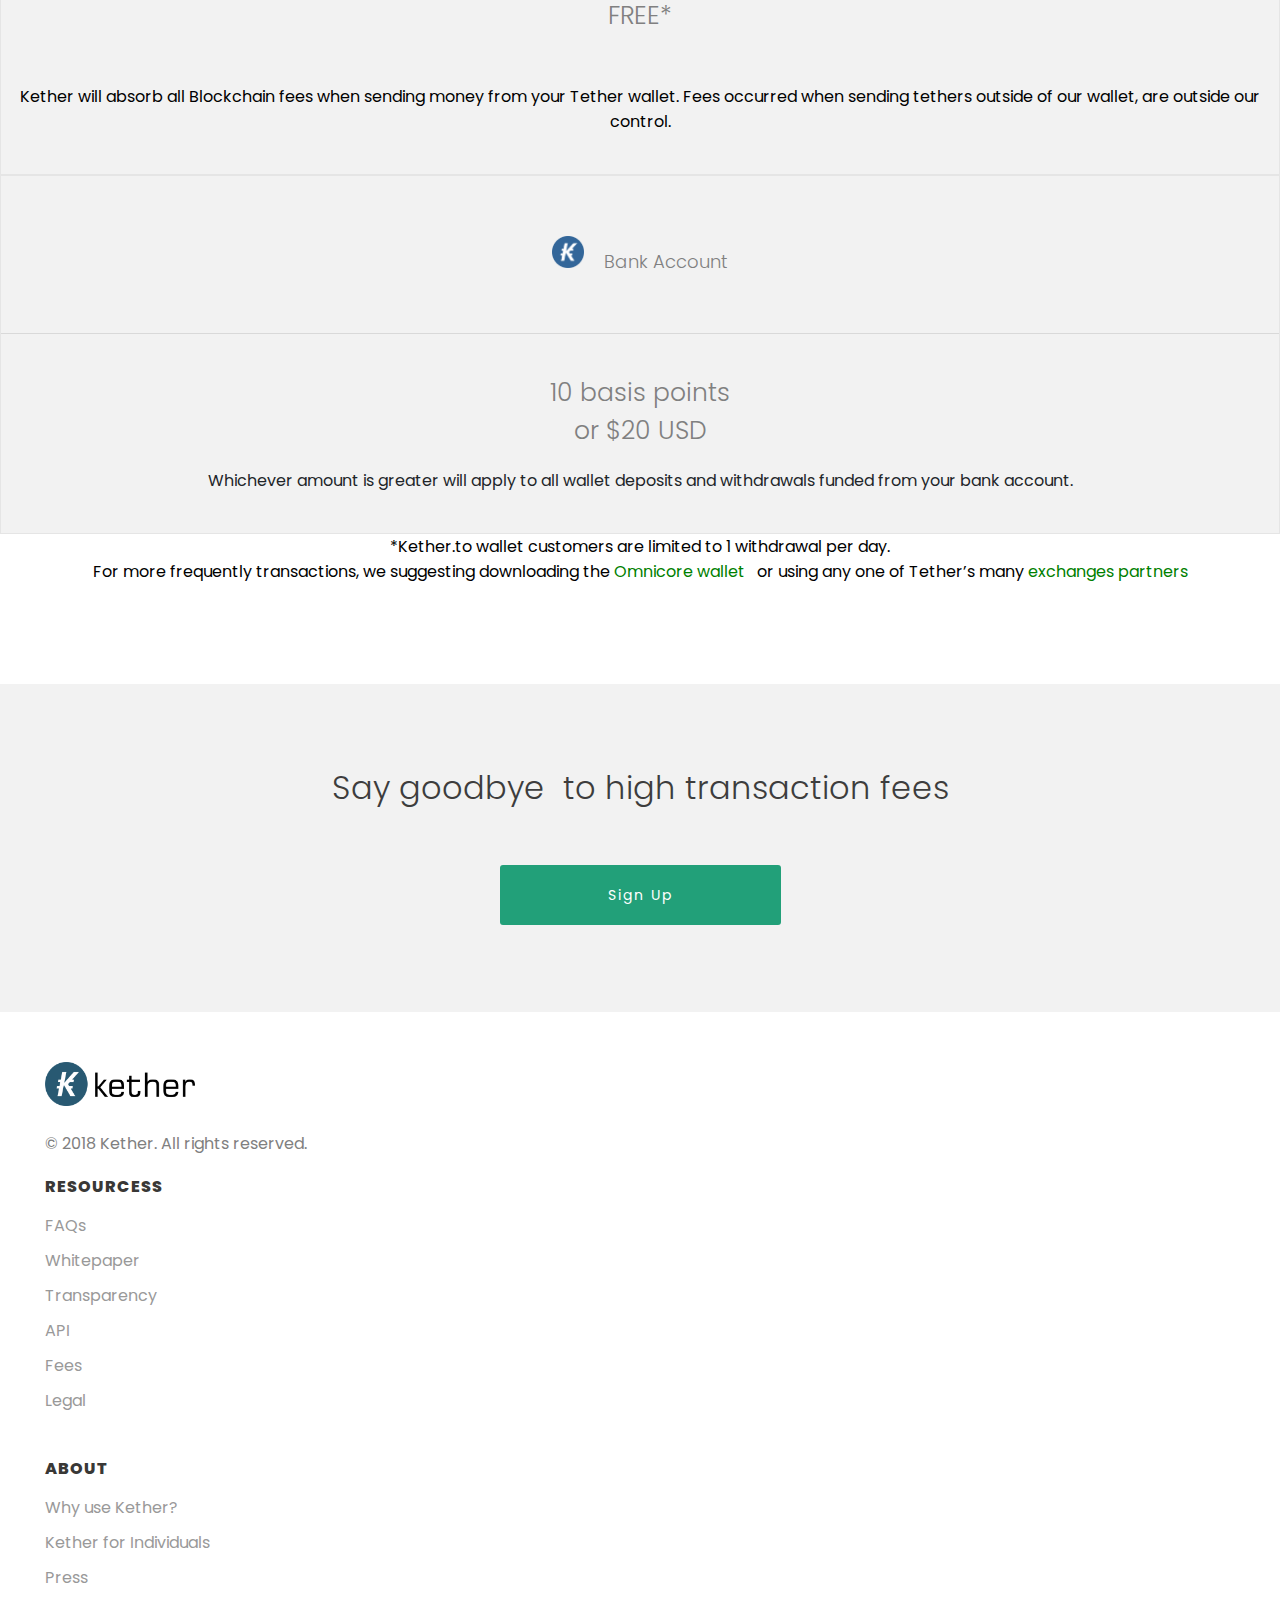
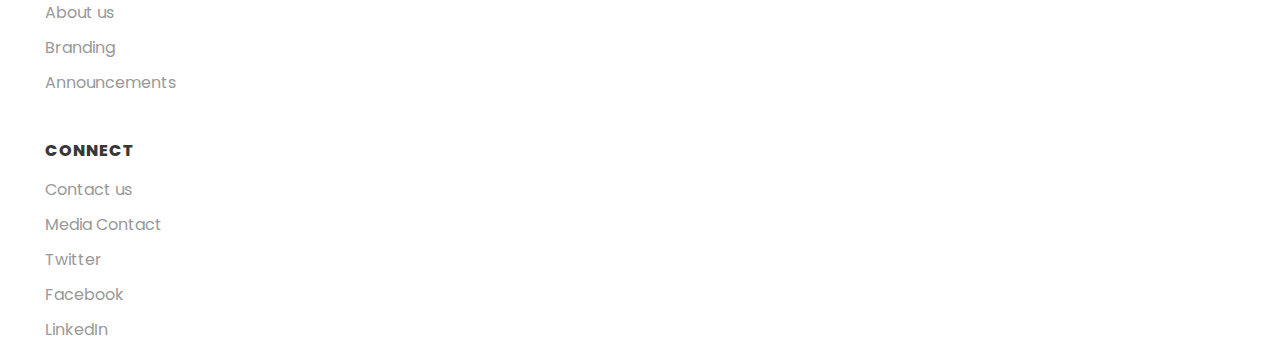
<file: fees.html>
<!DOCTYPE html>
<html lang="en">
<head>
  <meta charset="UTF-8">
  <meta name="viewport" content="width=device-width, initial-scale=1.0">
  <meta http-equiv="X-UA-Compatible" content="ie=edge">
  <title>Fees Page</title>

  <!-- Bootstrap Style -->
  <!-- <link rel="stylesheet" href="./assets/css/main.css"> -->
  <link rel="stylesheet" href="./assets/css/fees.css">
  <link rel="stylesheet" href="https://stackpath.bootstrapcdn.com/bootstrap/4.1.1/css/bootstrap.min.css" integrity="sha384-WskhaSGFgHYWDcbwN70/dfYBj47jz9qbsMId/iRN3ewGhXQFZCSftd1LZCfmhktB" crossorigin="anonymous">

</head>
<body>
  <header>
    <div class="container-fluid">
      <!-- NAVBAR SECTION -->
      <nav class="navbar navbar-default fixed-top navbar-light navbar-expand-lg" id="theNavbar">
        <div class="container">
          <a href="#" class="navbar-brand">
            <img class="navbar-logo" src="./assets/img/banner-1024x299.png" alt="Kether-logo-home">
          </a>
          <button class="navbar-toggler" type="button" data-toggle="collapse"
          data-target="#navbarSupportedContent" arial-controls="navbarSupportedContent" aria-expanded="false"
          aria-label="Toggle Navigation">
            <span class="navbar-toggler-icon"></span>
          </button>
          
          <div class="collapse navbar-collapse" id="navbarSupportedContent">
            <ul class="navbar-nav ml-auto">
              <li class="nav-item active">
                <a class="nav-link" href="#">Home <span class="sr-only">(current)</span></a>
              </li>
              <li class="nav-item">
                <a class="nav-link" href="#">Why Use Kether?</a>
              </li>
              <li class="nav-item dropdown">
                <a class="nav-link dropdown-toggle" href="#" id="navbarDropdown" role="button" data-toggle="dropdown" aria-haspopup="true" aria-expanded="false">
                  Resources
                </a>
                <div class="dropdown-menu dropdown-scrolled" aria-labelledby="navbarDropdown">
                  <a class="dropdown-item" href="#">FAQS</a>
                  <a class="dropdown-item" href="#">White Paper</a>
                  <a class="dropdown-item" href="#">Fees</a>
                </div>
              </li>
              <li class="nav-item">
                <a class="nav-link" href="https://wallet.kether.co/v3/login.php">Sign Up</a>
              </li>
              <li class="nav-item">
                <a class="nav-link" href="https://wallet.kether.co/v3/login.php">Login</a>
              </li>
            </ul>
          </div>
        </div>
      </nav>
    </div>
  </header>

  <!--------------------------------
    -------- The Hero ------------
  ---------------------------------->
  <div class="container-fluid hero">
    <div class="gradients"></div>
    <div class="hero-content mid">
      <div class="outer-layer">
        <h1 class="slide-mid-single">Fees</h1>
      </div>
    </div>
    <div class="mouse">
      <div class="scroll"></div>
    </div>
  </div>

  <!------------------------------- 
    ------THE CONTENT ---------
  -------------------------------->
  
  <!-- Opening Word -->
  <div class="container-fluid un-colored">
    <div class="container">
      <div class="spacer-3"></div>
      <div class="title-desc">
        <h2 class="fancy-title-2">
          <span>
            <p class="about-kether-desc">
              The cost to send from a Tether.to wallet to:
            </p>
          </span>
        </h2>
      </div>
      <div class="spacer-3"></div>
    </div>
  </div>

  <!-- The Tables -->
  <div class="container">
    <div class="row">
      <div class="col-sm table-title-padding" style="border: 1px solid #e5e5e5">
        <h2 id="fancy-title-4" class="table-logo-title" >
          <span>
            <img src="./assets/img/kether_logo.png" alt="k-logo" class="align-none size-mini-logo">
            &nbsp; &nbsp;Kether .to Wallet
          </span>
        </h2>
        <div class="clearboth"></div>
        <div class="the-divider center" style="padding: 40px 0 40px;">
          <div class="divider-inner" style="border-top-width: 1px;"></div>
        </div>
        <div class="clearboth"></div>
        <h2 class="free-title" id="fancy-title-4">
          <span>FREE*</span>
        </h2>
        <div class="clearboth"></div>
        <div class="clearboth"></div>
        <div class="shortcode-padding"></div>
        <div class="clearboth"></div>
      </div>
      <div class="col-sm table-title-padding" style="border: 1px solid #e5e5e5; padding-top: 55px !important;">
        <h2 id="fancy-title-4" class="table-logo-title" >
          <span class="double-lines-title">
            <img src="./assets/img/kether_logo.png" alt="k-logo" class="align-none size-mini-logo">
            &nbsp; &nbsp;Kether-enabled Blockchain Wallet
          </span>
        </h2>
        <div class="clearboth"></div>
        <div class="the-divider center" style="padding: 25px 0 40px;">
          <div class="divider-inner" style="border-top-width: 1px;"></div>
        </div>
        <div class="clearboth"></div>
        <h2 class="free-title" id="fancy-title-4">
          <span>FREE*</span>
        </h2>
        <div class="clearboth"></div>
        <div class="clearboth"></div>
        <div class="mini-short-padding"></div>
        <div class="clearboth"></div>
        <div>
          <p>
            Kether will absorb all Blockchain fees when sending money from your Tether wallet. Fees occurred when sending tethers outside of our wallet, are outside our control.
          </p>
          <div class="clearboth"></div>
        </div>

      </div>
      <div class="col-sm table-title-padding" style="border: 1px solid #e5e5e5">
        <h2 id="fancy-title-4" class="table-logo-title" >
          <span>
            <img src="./assets/img/kether_logo.png" alt="k-logo" class="align-none size-mini-logo">
            &nbsp; &nbsp;Bank Account
          </span>
        </h2>
        <div class="clearboth"></div>
        <div class="the-divider center" style="padding: 40px 0 40px;">
          <div class="divider-inner" style="border-top-width: 1px;"></div>
        </div>
        <div class="clearboth"></div>
        <h2 class="free-title" id="fancy-title-4">
          <span>
            10 basis points
            <p></p>
            <p style="color: #808080">or $20 USD</p>
          </span>
        </h2>
        <div class="clearboth"></div>
        <div>
          <p style="color: #212529;">
            Whichever amount is greater will apply to all wallet deposits and withdrawals funded from your bank account.
          </p>
          <div class="clearboth"></div>
        </div>
        <div class="clearboth"></div>
        <!-- <div class="mini-short-padding"></div> -->
        <div class="clearboth"></div>
      </div>
    </div>

    <div class="row">
      <div class="col-sm">
        <p class="bot-desc">
          *Kether.to wallet customers are limited to 1 withdrawal per day.
          <br>    
          For more frequently transactions, we suggesting downloading the <a href="#" target="_blank">Omnicore wallet</a>
          &nbsp; or using any one of Tether’s many <a href="#" target="_blank">exchanges partners</a>
        </p>
        <div class="clearboth"></div>
      </div>
      <div class="clearboth"></div>
    </div>
    <div class="shortcode-padding-100"></div>
  </div>

  <!-- Sign Up Section -->
  <div class="container-fluid bg-grey">
    <div class="container">
      <div class="row">
        <div class="col">
          <h1 class="signups-slogan">
            <span>Say goodbye &nbsp;to high transaction fees</span>
          </h1>
          <div class="clearboth"></div>
          <div class="signups-btn">
            <a href="#" target="_self">
              <span>Sign Up</span>
            </a>  
          </div>
        </div>
      </div>
    </div>
  </div>

  <!-- Footer Section -->
  <div class="container-fluid bg-white">
    <div class="container the-footer mini-side-pad">
      <!-- Icon Trademark -->
      <div class="row footer-row">
        <div class="col-sm mini-pad">
          <div class="kether-trademark" style="margin-bottom: 15px;">
            <a href="#" target="_blank">
              <img class="kether-logo-footer" src="./assets/img/icon22-1024x299.png" alt="kether-logo">
            </a>
            <br>
            <br>
            &copy; 2018 Kether. All rights reserved.
          </div>
        </div>
  
        <div class="col-sm mini-pad">
          <div class="footer-menu-1">
            <div class="menu-title">
              RESOURCESS
            </div>
            <div class="menu-opt">
              <ul class="menu-stack">
                <li class="menu-item"><a class="footer-link" href="">FAQs</a></li>
                <li class="menu-item"><a class="footer-link" href="">Whitepaper</a></li>
                <li class="menu-item"><a class="footer-link" href="">Transparency</a></li>
                <li class="menu-item"><a class="footer-link" href="">API</a></li>
                <li class="menu-item"><a class="footer-link" href="">Fees</a></li>
                <li class="menu-item"><a class="footer-link" href="">Legal</a></li>
              </ul>
            </div>
          </div>
        </div>
  
        <div class="col-sm mini-pad">
          <div class="footer-menu-1">
            <div class="menu-title">
              ABOUT
            </div>
            <div class="menu-opt">
              <ul class="menu-stack">
                <li class="menu-item"><a class="footer-link" href="">Why use Kether?</a></li>
                <li class="menu-item"><a class="footer-link" href="">Kether for Individuals</a></li>
                <li class="menu-item"><a class="footer-link" href="">Press</a></li>
                <li class="menu-item"><a class="footer-link" href="">About us</a></li>
                <li class="menu-item"><a class="footer-link" href="">Branding</a></li>
                <li class="menu-item"><a class="footer-link" href="">Announcements</a></li>
              </ul>
            </div>
          </div>
        </div>
  
        <div class="col-sm mini-pad">
          <div class="footer-menu-1">
            <div class="menu-title">
              CONNECT
            </div>
            <div class="menu-opt">
              <ul class="menu-stack">
                <li class="menu-item"><a class="footer-link" href="">Contact us</a></li>
                <li class="menu-item"><a class="footer-link" href="">Media Contact</a></li>
                <li class="menu-item"><a class="footer-link" href="">Twitter</a></li>
                <li class="menu-item"><a class="footer-link" href="">Facebook</a></li>
                <li class="menu-item"><a class="footer-link" href="">LinkedIn</a></li>
              </ul>
            </div>
          </div>
        </div>
      </div>
    </div>
  </div>


  <!-- Optional JavaScript -->
  <!-- jQuery first, then Popper.js, then Bootstrap JS -->
  <script src="https://code.jquery.com/jquery-3.3.1.slim.min.js" integrity="sha384-q8i/X+965DzO0rT7abK41JStQIAqVgRVzpbzo5smXKp4YfRvH+8abtTE1Pi6jizo" crossorigin="anonymous"></script>
  <script src="https://cdnjs.cloudflare.com/ajax/libs/popper.js/1.14.3/umd/popper.min.js" integrity="sha384-ZMP7rVo3mIykV+2+9J3UJ46jBk0WLaUAdn689aCwoqbBJiSnjAK/l8WvCWPIPm49" crossorigin="anonymous"></script>
  <script src="https://stackpath.bootstrapcdn.com/bootstrap/4.1.1/js/bootstrap.min.js" integrity="sha384-smHYKdLADwkXOn1EmN1qk/HfnUcbVRZyYmZ4qpPea6sjB/pTJ0euyQp0Mk8ck+5T" crossorigin="anonymous"></script>
  <script src="./assets/js/main.js"></script>
</body>
</html>
</file>
<file: assets/css/main.css>
/* General Section Style */
@import url('https://fonts.googleapis.com/css?family=Fjalla+One');

* {
  margin: 0; padding: 0; outline: 0;
  box-sizing: border-box;
}

body {
  background-color: #fff;
  font-family: 'Fjalla One', Arial, Helvetica, sans-serif !important;
}

/* TEXT */
h1,h2,h3,h4,h5, h6 {
  font-family: 'Fjalla One',Helvetica, sans-serif, Arial;
}
ol, ul, li {
  list-style: none;
  color: #FFF !important;
}
p {
  word-wrap: break-word;
  display: block;
}
a {
  color: #FFF !important;
  word-wrap: break-word;
  text-decoration: none !important;
}
a:hover {
  /* background-color: #429ded; */
  border-radius: 10px;
  font-weight: 500;
}

i {
  fill: #295a73;
}
span {
  margin: 0; padding: 0; 
  border: 0; 
  vertical-align: baseline;
  font-size: 100%;
  color:  #808080;
}
span p {
  color: #295a73;
}


#fancy-title {
  letter-spacing: 0px;
  text-transform: none;
  font-size: 24px;
  color: #295a73;
  text-align: left;
  font-style: normal;
  font-weight: 300;
  padding-top: 0px;
  padding-bottom: 5px;
}
#fancy-desc {
  letter-spacing: 0px;
  text-transform: none;
  font-size: 16px;
  color: #000;
  text-align: left;
  font-style: normal;
  font-weight: 400;
  padding-top: 0px;
  padding-bottom: 18px;
}

/*********************
 HEADER / NAVBAR SECTION **********
 *********/
.navbar-wrapper {
  max-width: 1140px !important;
}

.navbar-wrapper {
  width: 100%;
  min-width: 755px;
  margin: 0 auto;
}
.navbar-logo {
  width: 150px;
  height: 43.86px;
}

.navbar-default {
  transition: 500ms ease;
  background: transparent;
}

.navbar-default.scrolled {
  background: #295a73;
}

a.dropdown-item,.show.scrolled {
  color: #295a73 !important;
}

a.dropdown-item:hover {
  font-weight: 400;
  background-color: transparent;
}

.dropdown-scrolled.scrolled {
  background-color: #295a73;
}

#navbarDropdown:hover {
  background-color: transparent;
}

@media (max-width: 992px) {
  .navbar{
    background-color: #295a73;
    /* display: block !important; */
  }
}


/************** 
******** Hero **********
**********************/

.hero{
  background-image: url(../img/blockchain-1024x576.jpg);
  background-size: cover;
  background-repeat: no-repeat;
  color: #FFF;
  height: 100vh;
  display: block;
  overflow: hidden;
}

.hero-content {
  width: 100%;
  height: 80vh;
  position: relative;
  top: 35%;
  left: 10%;
  word-wrap: break-word;
  padding-bottom: 30px;
}

.outer-layer {
  width: 100%;
  height: auto;
}

.slide-one {
  animation: btm-up 2s;
  font-size: 3.3em;
}
.slide-two {
  animation: top-down 2s;
  font-size: 3.em;
}

@keyframes btm-up {
  0% {
    opacity: 0;
    transform: translateY(50px) translateX(10px);
  }
  100% {
    opacity: 1;
    transform: translateY(0) translateX(0);
  }
}

@keyframes top-down {
  0% {
    opacity: 0;
    transform: translateY(-50px) translateX(-10px);
  }
  100% {
    opacity: 1;
    transform: translateY(0) translateX(0);
  }
}

.sign-up-btn {
  border-radius: 20px;
  background-color: #295a73;
  width: 150px;
  border: 1px solid transparent;
  color: #FFF;
  font-size: 15px;
  padding: 7px 10px;
  margin-top: 5px;
  cursor: pointer;
}

@media screen and (max-width: 600px) {
  .outer-layer h1 {
    font-size: 2.1em;
  }
  .outer-layer h4 {
    font-size: 1.1em;
  }
  .sign-up-btn {
    width:80%;
  }
}

.mouse {
  position: absolute;
  width: 30px;
  height: 50px;
  bottom: 50px;
  left: 50%;
  margin-left: -12px;
  border-radius: 15px;
  border: 1px solid #888;
  animation: intro 2s;
}

.scroll {
  display: block;
  width: 3px;
  height: 8px;
  margin: 6px auto;
  border-radius: 4px;
  background: #999;
  animation: finger 2s infinite;
}

@keyframes intro {
  0% {
    opacity: 0;
    transform: translateY(40px);
  }
  100% {
    opacity: 1;
    transform: translateY(0);
  }
}

@keyframes finger {
  0% {
    opacity: 0;
  }
  100% {
    opacity: 1;
    transform: translateY(20px);
  }
}

/* Blockchain Content */
.spacer {
  width: 100%;
  height: 100px;
}

.title {
  text-align: center;
  color: #295a73;
}

.main-content {
  font-weight: 400;
  font-size: 2.5em;
}

.sub-content {
  font-weight: 200;
  font-size: 1.5em;
}

.mini-spacer {
  height: 40px;
}

.underline {
  text-align: center;
  width: 100%;
  height: 2px;
  background-color: grey;
  animation: straight 2s ease-out;
}

@keyframes straight {
  0% {
    background-color: transparent;
  }
  25% {
    background-color: grey;
  }
  50% {
    background-color: silver;
  }
  100% {
    background-color: black;
  }
}

svg {
  width: 50px;
  height: 50px;
}

/* SECTION THREE  */
.sec-three {
  background-color: #f9f9f9;
  margin-bottom: 50px;
}

.wrapper-icon {
  vertical-align: middle;
  text-align: center;
}

.mini-title {
  margin-top: 10px;
  text-align: center;
  font-size: 18px;
  padding: 25px 0 15px 0;
}

.mini-desc {
  text-align: center;
  font-size:14px;
  line-height: 24px;
  font-weight: lighter;
}

.wrapper-icon {
  width: 100px;
  height: 100px;
  margin-left: auto;
  margin-right: auto;
  padding-top:10%;
}

.wrapper-icon:hover {
  border-radius: 50%;
  background-color: #295a73;
}

.mini-icon:hover {
  fill: #fff;
  z-index: 100;
}

/********************
*********** FOOTER  ****
*************************/

.the-footer {
  width: 100%;
  background-color: #363636;
  color: gray;
}

.footer-wrapper {
  height: auto;
  padding: 50px 0px;
  text-align: center;
}

.footer-icon {
  padding: 20px 0;
}

.footer-icon img {
  width: 151px;
  height: 45px;
}

img.gplay-icon {
  width: 150px;
  height: auto;
}
.kether-supp {
  text-align: center;
}

.supp-icon img {
  width: 20px;
  height: auto;
}
</file>
<file: assets/css/faqs.css>
@import url('https://fonts.googleapis.com/css?family=Fjalla+One');

* {
  margin: 0; padding: 0; outline: 0;
  box-sizing: border-box;
}

body {
  background-color: #fff;
  font-family: 'Fjalla One', Arial, Helvetica, sans-serif !important;
}

/* TEXT */
h1,h2,h3,h4,h5, h6 {
  font-family: 'Fjalla One',Helvetica, sans-serif, Arial;
}
ol, ul, li {
  list-style: none;
}
p {
  word-wrap: break-word;
  display: block;
  text-align: center;
}
a {
  color: #FFF !important;
  word-wrap: break-word;
  text-decoration: none !important;
}
a:hover {
  /* background-color: #429ded; */
  border-radius: 10px;
  font-weight: 500;
}

i {
  fill: #295a73;
}
span {
  margin: 0; padding: 0; 
  border: 0; 
  vertical-align: baseline;
  font-size: 100%;
  color:  #808080;
}
span p {
  color: #295a73;
}

.container-fluid {
  padding: 0 !important;
  margin: 0 !important;
}

.separator_line {
  width: 50%;
  height: 1px;
  background-color: #8d8d8d;
  margin: 0 auto;
}

/*********************
 HEADER / NAVBAR SECTION **********
 *********/
 .navbar-wrapper {
  max-width: 1140px !important;
}

.navbar-wrapper {
  width: 100%;
  min-width: 755px;
  margin: 0 auto;
}
.navbar-logo {
  width: 150px;
  height: 43.86px;
}

.navbar-default {
  transition: 500ms ease;
  background: transparent;
}

.navbar-default.scrolled {
  background: #295a73;
}

a.dropdown-item,.show.scrolled {
  color: #295a73 !important;
}

a.dropdown-item:hover {
  font-weight: 400;
  background-color: transparent;
}

.dropdown-scrolled.scrolled {
  background-color: #295a73;
}

#navbarDropdown:hover {
  background-color: transparent;
}

@media (max-width: 992px) {
  .navbar{
    background-color: #295a73;
    /* display: block !important; */
  }
}


/************** 
******** Hero **********
**********************/
.gradients {
  width: 100%;
  height: 100%;
  background: linear-gradient(135deg, #0972b2 0%, #e75270 100%);
 
  background-repeat: no-repeat;
  opacity: 0.7;
  position: absolute;
  overflow: hidden;
}
.hero {
  background: url('../img/blockchain-1024x576.jpg');
  background-size: cover;
  background-repeat: no-repeat;
  color: #FFF;
  height: 60vh;
  display: block;
  overflow: hidden;
  position: relative;
}

.hero-content {
  width: 100%;
  height: 80vh;
  position: relative;
  top: 35%;
  left: 30%;
  word-wrap: break-word;
  padding-bottom: 30px;
}

.outer-layer {
  width: 100%;
  height: auto;
}

.slide-mid-single {
  animation: btm-up 2s;
  font-size: 5.3em;
}

@keyframes btm-up {
  0% {
    opacity: 0;
    transform: translateY(50px) translateX(10px);
  }
  100% {
    opacity: 1;
    transform: translateY(0) translateX(0);
  }
}



@media screen and (max-width: 600px) {
  .hero-content {
    text-align: center;
    left: 0;
  }
  .outer-layer h1 {
    font-size: 2.1em;
  }
  .outer-layer h4 {
    font-size: 1.1em;
  }
  .sign-up-btn {
    width:80%;
  }
}

.mouse {
  position: absolute;
  width: 30px;
  height: 50px;
  bottom: 50px;
  left: 50%;
  margin-left: -12px;
  border-radius: 15px;
  border: 1px solid #888;
  animation: intro 2s;
}

.scroll {
  display: block;
  width: 3px;
  height: 8px;
  margin: 6px auto;
  border-radius: 4px;
  background: #999;
  animation: finger 2s infinite;
}

@keyframes intro {
  0% {
    opacity: 0;
    transform: translateY(40px);
  }
  100% {
    opacity: 1;
    transform: translateY(0);
  }
}

@keyframes finger {
  0% {
    opacity: 0;
  }
  100% {
    opacity: 1;
    transform: translateY(20px);
  }
}

/******************************
************ CONTENT  *********
********************************/
.bg-blue {
  width: 100%;
  background-color: #0972b2; 
}

.spacer-1 {
  width: 100%;
  height: 40px;
}

.spacer-2 {
  width: 100%;
  height: 60px;
}

.spacer-3 {
  width: 100%;
  height: 80px;
}

.fancy-title-2 {
  letter-spacing: 1px;
  text-transform: none;
  font-size: 18px;
  color: #8d8d8d;
  text-align: left;
  font-style: normal;
  font-weight: 200;
  padding-top: 0px;
  padding-bottom: 0px;
}
.fancy-title-3 {
  letter-spacing: 3px;
  text-transform: capitalize;
  font-size: 24spx;
  color: #FFF;
  font-weight: 300;
}
.about-title p {
  color: #FFF;
}

.padding-70 {
  height: 70px; 
}
.padding-30 {
  height: 30px;
}

.fancy-title-4 {
  letter-spacing: 1px;
  text-transform: none;
  font-size: 16px;
  color: #8d8d8d;
  text-align: left;
  font-style: normal;
  font-weight: 300;
  padding-top:  0px;
  padding-bottom: 18px;
}

@media (max-width: 600px) {
  .padding-70 {
    height: 20px;
  }
}

/* How Kether Work */
.bg-white {
  background-color: #FFF;
}

.padding-60 {
  padding: 0px 0px 60px;
}

.fancy-title-5 p{
  letter-spacing: 0px;
  text-transform: none;
  font-size: 32px;
  color: #222;
  text-align: left !important;
  font-style: normal;
  font-weight: 300;
  padding-top: 0px;
  padding-bottom: 18px;
}

.how-part {
  width: 100%;
  display: block;
}

.how-part span p {
  text-align: justify;
  color: #295a73;
  font-family: Helvetica, Garamond;
}

.text_justify p{
  text-align: justify;
}

/* Signups Slogan Section */
.bg-light-grey {
  background-color: #f2f2f2;
}

.signups-btn {
  text-align: center;
  width: 100%;
}

.slogan p{
  font-size: 38px;
}

.signups-btn a {
  background-color: #0972b2;
  padding: 10px 150px;
  border-radius: 10px;
}

.signups-btn span {
  color: #FFF !important;
}

@media (max-width: 560px) {
  .slogan p {
    font-size: 36px;
  }
}

/********************
*********** FOOTER  ****
*************************/

.the-footer {
  width: 100%;
  background-color: #363636;
  color: gray;
}

.footer-wrapper {
  height: auto;
  padding: 50px 0px;
  text-align: center;
}

.footer-icon {
  padding: 20px 0;
}

.footer-icon img {
  width: 151px;
  height: 45px;
}

img.gplay-icon {
  width: 150px;
  height: auto;
}
.kether-supp {
  text-align: center;
}

.supp-icon img {
  width: 20px;
  height: auto;
}
</file>
<file: assets/css/fees.css>
/* @import url('https://fonts.googleapis.com/css?family=Fjalla+One'); */
@import url('https://fonts.googleapis.com/css?family=Poppins');

* {
  margin: 0; padding: 0; outline: 0;
  box-sizing: border-box;
}

body {
  background-color: #fff;
  font-family: 'Poppins', Arial, Helvetica, sans-serif !important;
}

/* TEXT */
h1,h2,h3,h4,h5, h6 {
  font-family: 'Poppins',Helvetica, sans-serif, Arial;
}
ol, ul, li {
  list-style: none;
}
p {
  word-wrap: break-word;
  display: block;
  text-align: center;
}
a {
  color: #FFF !important;
  word-wrap: break-word;
  text-decoration: none !important;
}
a:hover {
  /* background-color: #429ded; */
  border-radius: 10px;
  font-weight: 500;
}

i {
  fill: #295a73;
}
span {
  margin: 0; padding: 0; 
  border: 0; 
  vertical-align: baseline;
  font-size: 100%;
  color:  #808080;
}
span p {
  color: #295a73;
}

.container-fluid {
  padding: 0 !important;
  margin: 0 !important;
}

/*********************
 HEADER / NAVBAR SECTION **********
 *********/
 .navbar-wrapper {
  max-width: 1140px !important;
}

.navbar-wrapper {
  width: 100%;
  min-width: 755px;
  margin: 0 auto;
}
.navbar-logo {
  width: 150px;
  height: 43.86px;
}

.navbar-default {
  transition: 500ms ease;
  background: transparent;
}

.navbar-default.scrolled {
  background: #295a73;
}

a.dropdown-item,.show.scrolled {
  color: #295a73 !important;
}

a.dropdown-item:hover {
  font-weight: 400;
  background-color: transparent;
}

.dropdown-scrolled.scrolled {
  background-color: #295a73;
}

#navbarDropdown:hover {
  background-color: transparent;
}

@media (max-width: 992px) {
  .navbar{
    background-color: #295a73;
    /* display: block !important; */
  }
}


/************** 
******** Hero **********
**********************/
.gradients {
  width: 100%;
  height: 100%;
  background: linear-gradient(135deg, #0972b2 0%, #e75270 100%);
 
  background-repeat: no-repeat;
  opacity: 0.7;
  position: absolute;
  overflow: hidden;
}
.hero {
  background: url('../img/blockchain-1024x576.jpg');
  background-size: cover;
  background-repeat: no-repeat;
  color: #FFF;
  height: 60vh;
  display: block;
  overflow: hidden;
  position: relative;
}

.hero-content {
  width: 100%;
  height: 80vh;
  position: relative;
  top: 35%;
  left: 30%;
  word-wrap: break-word;
  padding-bottom: 30px;
}

.outer-layer {
  width: 100%;
  height: auto;
}

.slide-mid-single {
  animation: btm-up 2s;
  font-size: 5.3em;
}

@keyframes btm-up {
  0% {
    opacity: 0;
    transform: translateY(50px) translateX(10px);
  }
  100% {
    opacity: 1;
    transform: translateY(0) translateX(0);
  }
}



@media screen and (max-width: 600px) {
  .hero-content {
    text-align: center;
    left: 0;
  }
  .outer-layer h1 {
    font-size: 2.1em;
  }
  .outer-layer h4 {
    font-size: 1.1em;
  }
  .sign-up-btn {
    width:80%;
  }
}

.mouse {
  position: absolute;
  width: 30px;
  height: 50px;
  bottom: 50px;
  left: 50%;
  margin-left: -12px;
  border-radius: 15px;
  border: 1px solid #888;
  animation: intro 2s;
}

.scroll {
  display: block;
  width: 3px;
  height: 8px;
  margin: 6px auto;
  border-radius: 4px;
  background: #999;
  animation: finger 2s infinite;
}

@keyframes intro {
  0% {
    opacity: 0;
    transform: translateY(40px);
  }
  100% {
    opacity: 1;
    transform: translateY(0);
  }
}

@keyframes finger {
  0% {
    opacity: 0;
  }
  100% {
    opacity: 1;
    transform: translateY(20px);
  }
}

/******************************
************ CONTENT  *********
********************************/
.spacer-1 {
  width: 100%;
  height: 40px;
}

.spacer-2 {
  width: 100%;
  height: 60px;
}

.spacer-3 {
  width: 100%;
  height: 80px;
}

.fancy-title-2 {
  letter-spacing: 1px;
  text-transform: none;
  font-size: 18px;
  color: #8d8d8d;
  text-align: left;
  font-style: normal;
  font-weight: 200;
  padding-top: 0px;
  padding-bottom: 0px;
}
.fancy-title-3 {
  letter-spacing: 3px;
  text-transform: capitalize;
  font-size: 24px;
  color: #FFF;
  font-weight: 300;
}
.about-title p {
  color: #FFF;
}

.about-kether-desc {
  font-size: 30px;
}

/* Table Section */
.table-title-padding {
  padding-top: 60px !important;
  padding-bottom: 40px !important;
  background-color: #f2f2f2 !important;
}

.size-mini-logo {
  width: 32px;
  height: 32px;
}
.table-logo-title {
  font-size: 18px;
  text-align: center;
  color: #393836;
  font-weight: 300;
  padding-top: 0px;
  padding-bottom: 0px;
  text-transform: none;
  letter-spacing: 0px;  
}

#fancy-title-4 {
  margin-bottom: 18px;
}

.clearboth {
  display: block;
  visibility: hidden;
  clear: both;
  overflow: hidden;
  width: 0;
  height: 0;
}

.clearboth:after {
  display: block;
  visibility: hidden;
  clear: both;
  width: 0;
  height: 0;
  content: ' ';
  font-size: 0;
  line-height: 0;
}

.the-divider {
  display: block;
}

.divider-inner {
  border-top: 1px solid #e5e5e5;
  border-top: 1px solid rgba(0,0,0,.1);
}

.free-title {
  font-size: 25px;
  text-align: center;
  color: #393836;
  font-weight: 300;
  padding-top: 0px;
  padding-bottom: 0px;
  letter-spacing: 0px;
}

.free-title span {
  background: 0 0 !important;
}

.shortcode-padding {
  height: 175px;
}

.mini-short-padding  {
  height: 31px;
}

.bot-desc {
  width: 100%;
  text-align: center;
}
.bot-desc a {
  color: green !important;
}
.shortcode-padding-100 {
  height: 100px;
}

/* Signups Section */
.bg-grey {
  background-color: #f2f2f2;
  min-height: 100px;
  padding: 80px 0px 60px !important;
  text-align: center;
}
.signups-slogan {
  margin-bottom: 50px;
}

.signups-slogan span {
  color: #3d3d3d !important;
  font-style: 42px;
  font-weight: 300;
  padding-top: 0px;
  padding-bottom: 30px;
  margin-bottom: 18px;
}

.signups-btn {
  width: 100%;
  display: inline-block !important;
  position: relative;
  margin-left: 0;
  vertical-align: middle;
  text-align: center;
  font-weight: center;
  cursor: pointer;
  margin-top: 20px;
  height: 70px;
}

.signups-btn a {
  background-color: #22a079;
  padding: 20px 28px;
  border-radius: 3px;
  font-size: 14px;
  line-height: 100%;
  letter-spacing: 2px;
  
}

.signups-btn a span {
  color: #FFF !important;
  margin-bottom: 15px;
  padding-left: 80px;
  padding-right: 80px;
}

/* Footer Section */
.bg-white {
  background-color: #FFF;
  height: 50vh;
}

.the-footer {
  font-size: 16px;
  color: #808080;
  font-weight: normal;
  position: relative;
}

.footer-row {
  padding-top: 50px;
}

.mini-side-pad {
  padding: 0 20px;
}

.mini-pad {
  padding: 0 2%;
}

.kether-logo-footer {
  width: 150px;
  height: auto;
  vertical-align: middle;
}

div.menu-title {
  color: #393836;
  font-weight: 800;
  line-height: 2;
  letter-spacing: 1px;
  margin-bottom: 10px;
}

a.footer-link {
  color: #999 !important;
  padding: 5px 0;
}

.menu-opt {
  margin-bottom: 40px;
}
.menu-item {
  font-size: 16px;
  margin: 10px 0px
}
</file>
